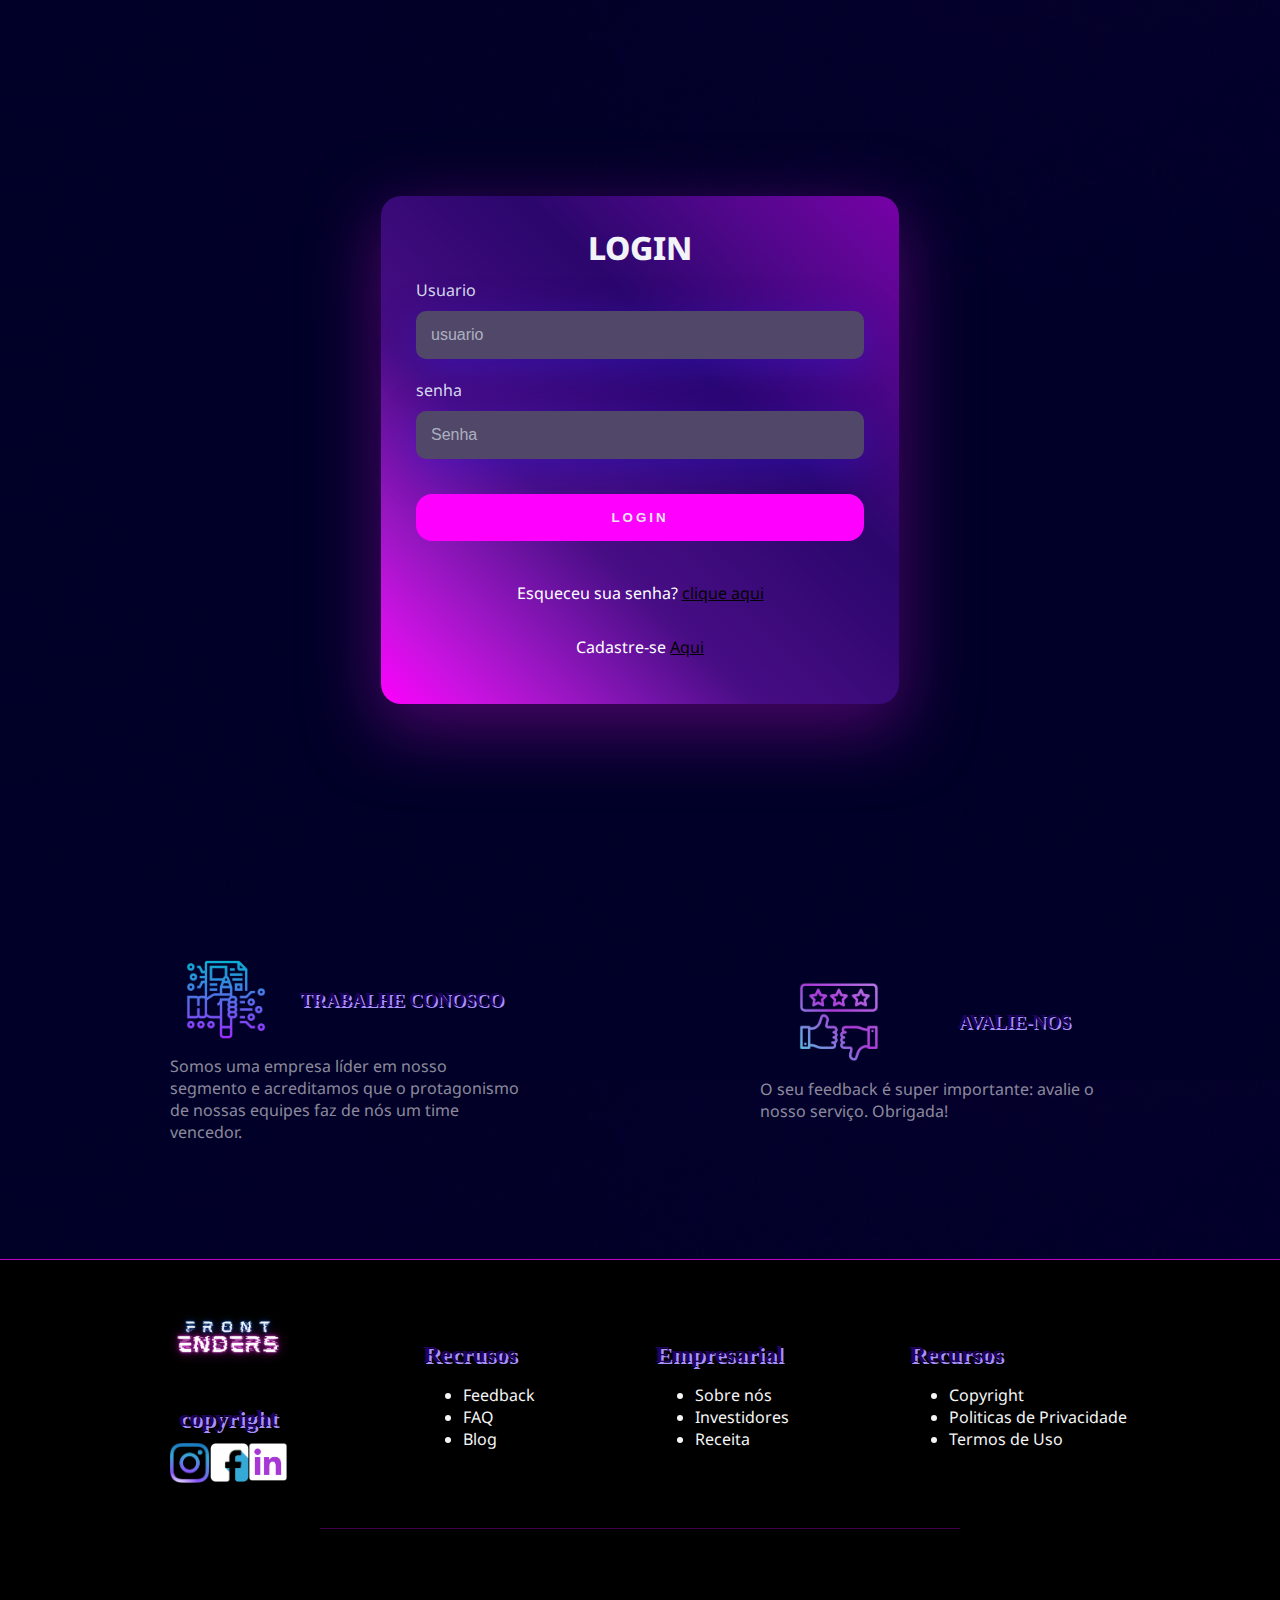
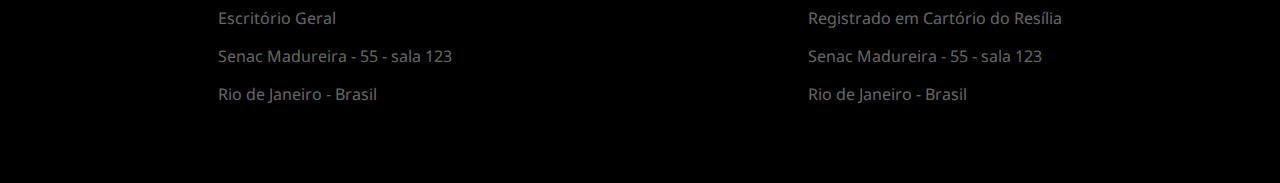
<file: login.html>
<!DOCTYPE html>
<html lang="pt-br">
<head>
    <meta charset="UTF-8">
    <meta http-equiv="X-UA-Compatible" content="IE=edge">
    <meta name="viewport" content="width=device-width, initial-scale=1.0">
    <title>login</title>
    <link rel="stylesheet" href="./css/login.css">
</head>
<body>
    <form id:"form"></form>
 <div class="main-login">
     <div class="left-login">
        <h1> Faça login <br>E entre para o nosso time </h1>
        <img src="./img/blue.svg" class="left-login-image">
     </div>
    <div class="rigth-login">
        <div class="card-login">
            <h1>LOGIN</h1>
            <div class="textfield">
                <label for="Usuario">Usuario</label>
                <input label type="text" name="usuario" id="email-fcc" placeholder="usuario" required> 
                <span class="span-requered"></span>
            </div>
            <div class="textfield error">
                <label for="senha">senha</label>
                <input
                type="password" nome="Senha" id="senha-fcc" placeholder="Senha" required>
                <span class="span-requered"></span>
            </div>
            <button class="btn-login" id="btn-fcc">login</button>
            <p class="palavras">Esqueceu sua senha? <a id="text1" href="recuperar.html">clique aqui</a></p>
            <p class="palavras2">Cadastre-se <a id="text1" href="">Aqui</a></p>
             </form>
        </div>
    </div>
 </div>
 <footer>
    <div class="superior">
        <div class="sup1">
            <div class="trabalhe">
                <div class="imgTraba">
                    <div class="trabal">
                        <img src="./img/Trabalhe conosco.png">
                        <h3 class="TrabaAval">TRABALHE CONOSCO</h3>
                    </div>
                    <div class="p">
                        <p>Somos uma empresa líder em nosso segmento e acreditamos que o protagonismo de nossas equipes faz de nós um time vencedor.</p>
                    </div>
                </div>

            </div>
        </div>
        <!-- <div class="hr3"></div> -->
        <div class="sup1">
            <div class="avaliacao">
                <div class="imgAval">
                    <div class="aval">
                        <img src="./img/Avaliacao.png">
                        <h3 class="TrabaAval">AVALIE-NOS</h3>
                    </div>
                    <div class="p">
                        <p>O seu feedback é super importante: avalie o nosso serviço. Obrigada!</p>
                    </div>
                </div>
            </div>
        </div>
    </div>
    <div class="hr"></div>
    <div class="inferior">
        <div class="abaixo">
            <div class="rodape">
                <div class="log"></div>
                <div class="cop">
                    <img src="./img/logo.png">
                    <h2 id="til">copyright</h2>
                    <div class="icons">
                        <a href="#inst"><img class="img1" src="./img/Instagram.png"></a>
                        <a href="#face"><img class="img2" src="./img/Facebook.png"></a>
                        <a href="#linkedin"><img class="img3" src="./img/Linkedin.png"></a>
                    </div>
                </div>
            </div>
            <!-- <div class="rodape">
                
            </div> -->
            <div class="rodape">
                <div class="recursos">
                    <h2 id="til"><strong>Recrusos</strong></h2>
                    <ul>
                        <li>Feedback</li>
                        <li>FAQ</li>
                        <li>Blog</li>
                    </ul>
                </div>
            </div>
            <div class="rodape">
                <div class="empresarial">
                    <h2 id="til">Empresarial</h2>
                    <ul>
                        <li>Sobre nós</li>
                        <li>Investidores</li>
                        <li>Receita</li>
                    </ul>
                </div>
            </div>
            <div class="rodape">
                <div class="recursos">
                    <h2 id="til">Recursos</h2>
                    <ul>
                        <li>Copyright</li>
                        <li>Politicas de Privacidade</li>
                        <li>Termos de Uso</li>
                    </ul>
                </div>
            </div>
            
        </div>
        <div class="hr2"></div>
        <br>
        <div class="boton">
            <div class="boton1">
                <div class="contato">
                    <p>Escritório Geral</p>
                    <p>Senac Madureira - 55 - sala 123</p>
                    <p>Rio de Janeiro - Brasil</p>
                </div>
            </div>
            <div class="boton1">
                <div class="local">
                    <p>Registrado em Cartório do Resília</p>
                    <p>Senac Madureira - 55 - sala 123</p>
                    <p>Rio de Janeiro - Brasil</p>
                </div>
            </div>
        </div>
        <br>
    </div>
    
    
</footer>

 <script src="./script_index/login.js"></script>
</body>
</html>
</file>
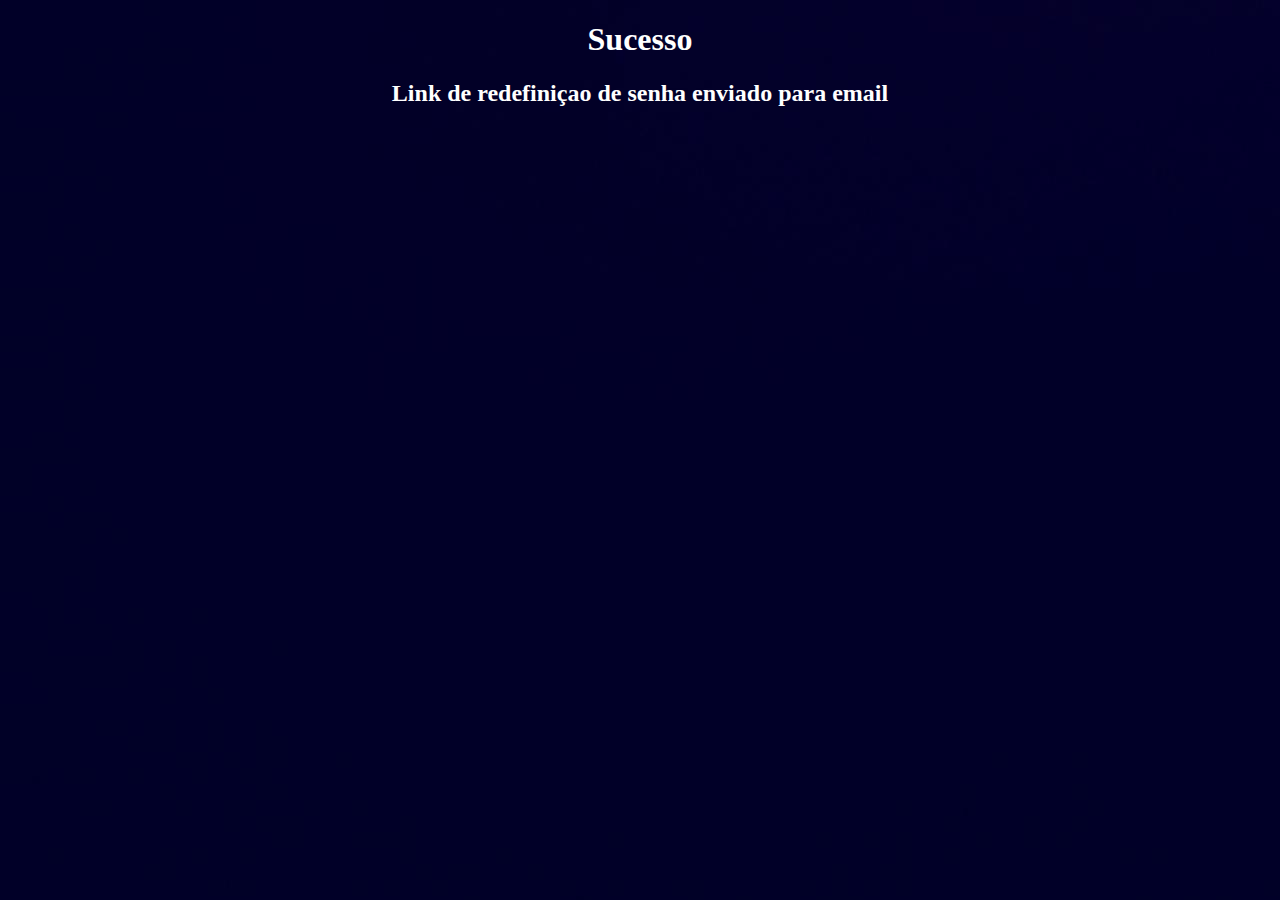
<file: obrigado.html>
<!DOCTYPE html>
<html lang="en">
<head>
    <meta charset="UTF-8">
    <meta http-equiv="X-UA-Compatible" content="IE=edge">
    <meta name="viewport" content="width=device-width, initial-scale=1.0">
    <title>Document</title>
    <link rel="stylesheet" href="./css/obrigado.css">
</head>
<body>
    <h1 id="recuperado">Sucesso</h1>
    <h2 id="recuperado">Link de redefiniçao de senha enviado para email</h2>
    
    
    <div id="timer"></div>
<script src="./script_index/obrigado.js"></script>
</body>
</html>
</file>
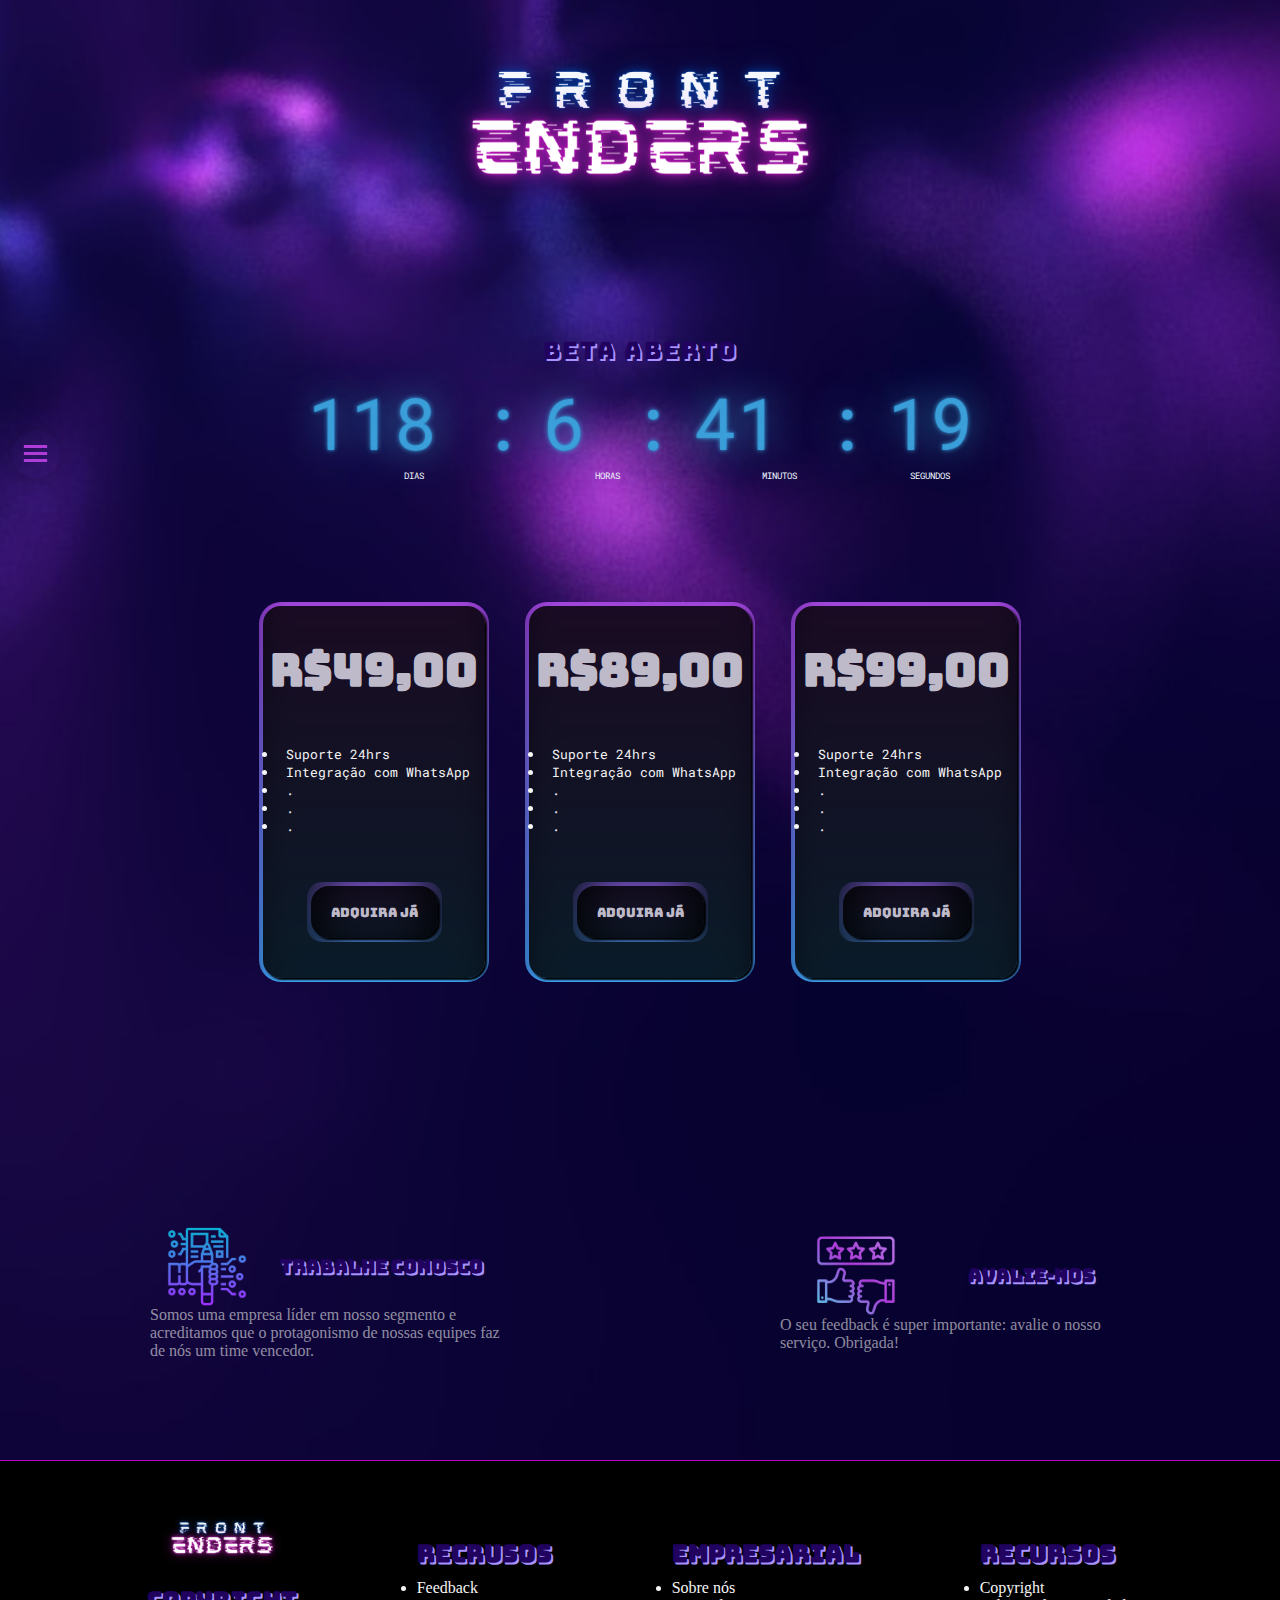
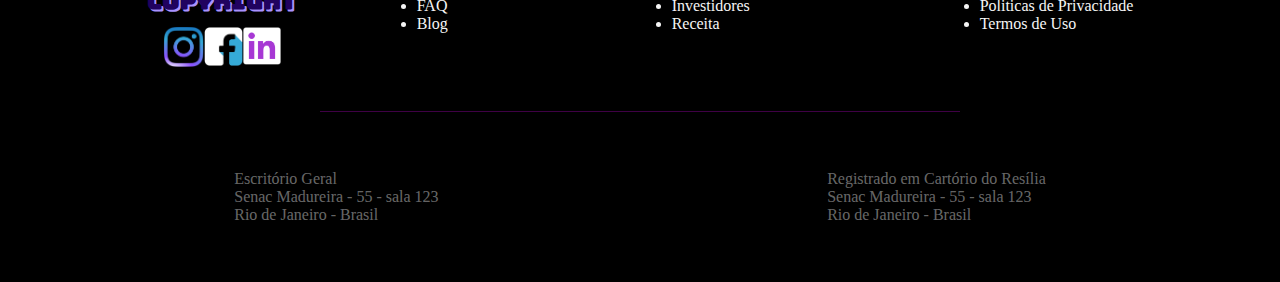
<file: planos.html>
<!DOCTYPE html>
<html lang="en">
<head>
    <meta charset="UTF-8">
    <meta http-equiv="X-UA-Compatible" content="IE=edge">
    <meta name="viewport" content="width=device-width, initial-scale=1.0">
    <title>Document</title>
    <link href='https://unpkg.com/boxicons@2.1.4/css/boxicons.min.css' rel='stylesheet'>
    <link rel="stylesheet" href="./css/planos.css">
    <style>
        body{
            background-image: url(./img/Fundoindex2.png);
        }   
    </style>
</head>
<body>
    <header>
        <div class="logo">
            <img src="./img/logo.png">
        </div>
    </header>
    <div class="container-contador">
        <h1 id="headline">BETA ABERTO</h1>
        <div id="countdown">
          <ul>
            <li><span id="dias" style ="--i:1;--clr:#3c9fd9;"></span>Dias</li>
            <li><span id="horas" style ="--i:1;--clr:#3c9fd9;"></span>Horas</li>
            <li><span id="minutos"  style ="--i:1;--clr:#3c9fd9;"></span>Minutos</li>
            <li><span id="segundos"  style ="--i:1;--clr:#3c9fd9;"></span>Segundos</li>
          </ul>
        </div>
      </div>
    <nav>
        <div class="nav-content">
         <div class="toggle-btn">
            <i class='bx bx-menu'></i>
        </div>
        <span style ="--i:1;--clr:#ad3cd9;">
            <a href="index.html"><i class='bx bx-home' ></i></a>
        </span>
        <span  style ="--i:2;--clr:#38b6ff;">
            <a href="login.html"><i class='bx bxs-user-detail' ></i></a>
        </span>
        <span style ="--i:3;--clr:#ad3cd9;">
            <a href="login.html"><i class='bx bx-mail-send' ></i></a>
        </span>
        <span style ="--i:4;--clr:#38b6ff;">
            <a href="planos.html"><i class='bx bxs-cart' ></i></a>
        </span>
        <span style ="--i:5;--clr:#ad3cd9;">
            <a href="login.html"><i class='bx bx-cog' ></i></a>
        </span>
    </nav>
    <main>
        <div class="container">
            <div class="card">
                <div class="box">
                    <div class="preco"> <h2>R$49,00</h2></div>
                    <div class="list">
                        <ul>
                            <li><i class= "fa fa-check-círcle"></i>&emsp;Suporte 24hrs</li>
                            <li><i class= "fa fa-check-círcle"></i>&emsp;Integração com WhatsApp</li>
                            <li><i class= "fa fa-check-círcle"></i>&emsp;.</li>
                            <li><i class= "fa fa-check-círcle"></i>&emsp;.</li>
                            <li><i class= "fa fa-check-círcle"></i>&emsp;.</li>
                        </ul>
                    </div>
                    <div class="adquirir">
                        <a href="">ADQUIRA JÁ</a>
                    </div>
                </div>
            </div>
            <div class="card">
                <div class="box">
                    <div class="preco"><h2>R$89,00</h2></div>
                    <div class="list">
                        <ul>
                            <li><i class= "fa fa-check-círcle"></i>&emsp;Suporte 24hrs</li>
                            <li><i class= "fa fa-check-círcle"></i>&emsp;Integração com WhatsApp</li>
                            <li><i class= "fa fa-check-círcle"></i>&emsp;.</li>
                            <li><i class= "fa fa-check-círcle"></i>&emsp;.</li>
                            <li><i class= "fa fa-check-círcle"></i>&emsp;.</li>
                        </ul>
                    </div>
                    <div class="adquirir">
                        <a href="">ADQUIRA JÁ</a>
                    </div>
                        
                </div>
            </div>
            <div class="card">
                <div class="box">
                    <div class="preco"><h2>R$99,00</h2></div>
                    <div class="list">
                        <ul>
                            <li><i class= "fa fa-check-círcle"></i>&emsp;Suporte 24hrs</li>
                            <li><i class= "fa fa-check-círcle"></i>&emsp;Integração com WhatsApp</li>
                            <li><i class= "fa fa-check-círcle"></i>&emsp;.</li>
                            <li><i class= "fa fa-check-círcle"></i>&emsp;.</li>
                            <li><i class= "fa fa-check-círcle"></i>&emsp;.</li>
                        </ul>
                    </div>
                    <div class="adquirir">
                        <a href="#">ADQUIRA JÁ</a>
                    </div>
                        
                </div>
            </div>
            
        </div>
    </main>
    <footer>
        <div class="superior">
            <div class="sup1">
                <div class="trabalhe">
                    <div class="imgTraba">
                        <div class="trabal">
                            <img src="./img/Trabalhe conosco.png">
                            <h3 class="TrabaAval">TRABALHE CONOSCO</h3>
                        </div>
                        <div class="p">
                            <p>Somos uma empresa líder em nosso segmento e acreditamos que o protagonismo de nossas equipes faz de nós um time vencedor.</p>
                        </div>
                    </div>
    
                </div>
            </div>
            <!-- <div class="hr3"></div> -->
            <div class="sup1">
                <div class="avaliacao">
                    <div class="imgAval">
                        <div class="aval">
                            <img src="./img/Avaliacao.png">
                            <h3 class="TrabaAval">AVALIE-NOS</h3>
                        </div>
                        <div class="p">
                            <p>O seu feedback é super importante: avalie o nosso serviço. Obrigada!</p>
                        </div>
                    </div>
                </div>
            </div>
        </div>
        <div class="hr"></div>
        <div class="inferior">
            <div class="abaixo">
                <div class="rodape">
                    <div class="log"></div>
                    <div class="cop">
                        <img src="./img/logo.png">
                        <h2 id="til">copyright</h2>
                        <div class="icons">
                            <a href="#inst"><img class="img1" src="./img/Instagram.png"></a>
                            <a href="#face"><img class="img2" src="./img/Facebook.png"></a>
                            <a href="#linkedin"><img class="img3" src="./img/Linkedin.png"></a>
                        </div>
                    </div>
                </div>
                <!-- <div class="rodape">
                    
                </div> -->
                <div class="rodape">
                    <div class="recursos">
                        <h2 id="til"><strong>Recrusos</strong></h2>
                        <ul>
                            <li>Feedback</li>
                            <li>FAQ</li>
                            <li>Blog</li>
                        </ul>
                    </div>
                </div>
                <div class="rodape">
                    <div class="empresarial">
                        <h2 id="til">Empresarial</h2>
                        <ul>
                            <li>Sobre nós</li>
                            <li>Investidores</li>
                            <li>Receita</li>
                        </ul>
                    </div>
                </div>
                <div class="rodape">
                    <div class="recursos">
                        <h2 id="til">Recursos</h2>
                        <ul>
                            <li>Copyright</li>
                            <li>Politicas de Privacidade</li>
                            <li>Termos de Uso</li>
                        </ul>
                    </div>
                </div>
                
            </div>
            <div class="hr2"></div>
            <br>
            <div class="boton">
                <div class="boton1">
                    <div class="contato">
                        <p>Escritório Geral</p>
                        <p>Senac Madureira - 55 - sala 123</p>
                        <p>Rio de Janeiro - Brasil</p>
                    </div>
                </div>
                <div class="boton1">
                    <div class="local">
                        <p>Registrado em Cartório do Resília</p>
                        <p>Senac Madureira - 55 - sala 123</p>
                        <p>Rio de Janeiro - Brasil</p>
                    </div>
                </div>
            </div>
            <br>
        </div>
        
        
    </footer>
    <script src="./script_index/planos.js"></script>
</body>
</html>
</file>
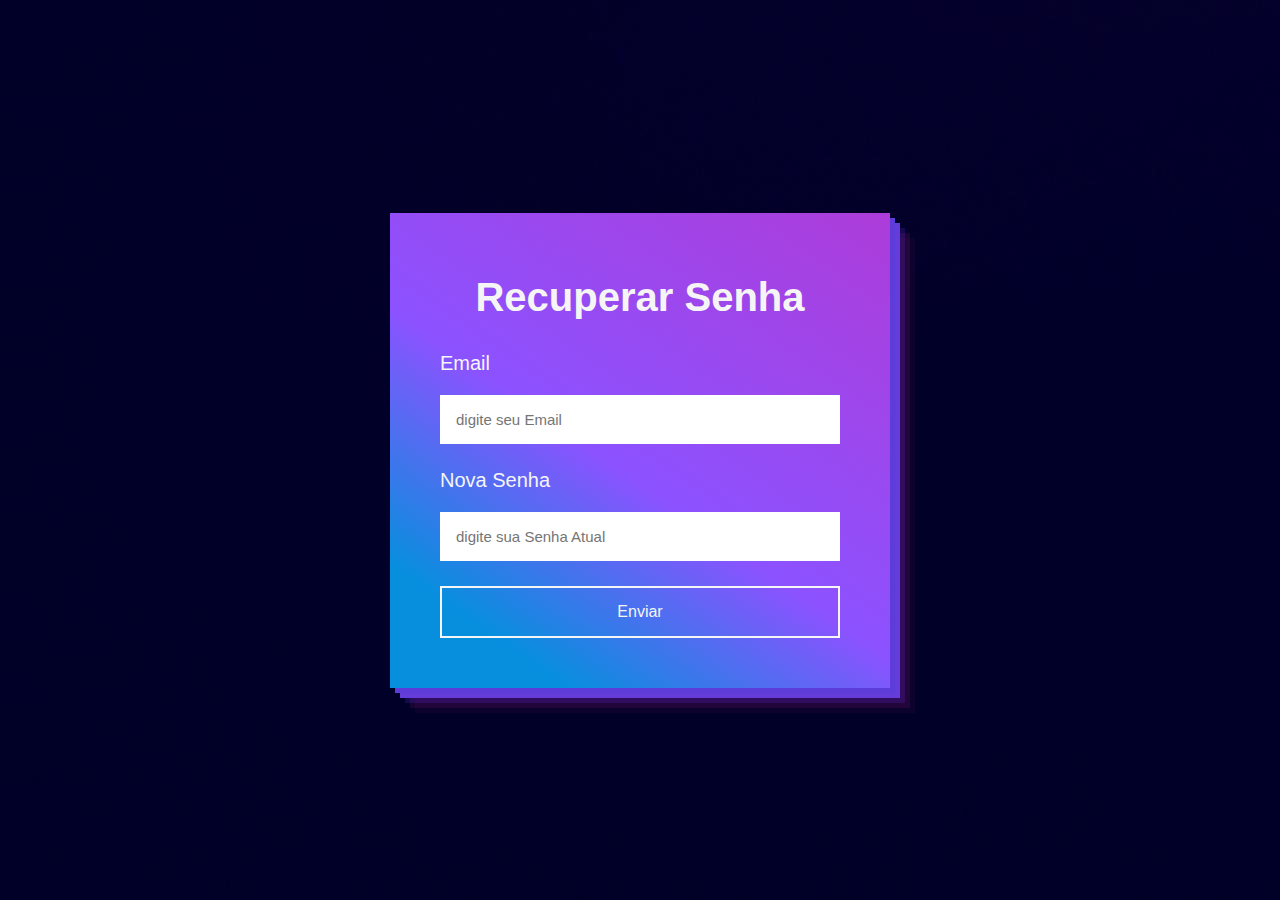
<file: recuperar.html>
<!DOCTYPE html>
<html lang="pt-br">
<head>
    <meta charset="UTF-8">
    <meta http-equiv="X-UA-Compatible" content="IE=edge">
    <meta name="viewport" content="width=device-width, initial-scale=1.0">
    <title>formulario</title>
    <link rel="stylesheet" href="./css/recuperar.css">
    
</head>
<body>
    <section>
        <h2>Recuperar Senha</h2>
        <form action="form">
            <label>Email</label>
            <input type="email" id="email-fc" nome="email" placeholder="digite seu Email" autocomplete="off" required>
            <label>Nova Senha</label>
            <input type="password" id="senha-fc" nome="nome" placeholder="digite sua Senha Atual" autocomplete="off" required>
          <button type="submit" id="btn-fc">Enviar</button>

        </form>
    </section>
    <script src="./script_index/recuperar.js"></script>
</body>
</html>
</file>
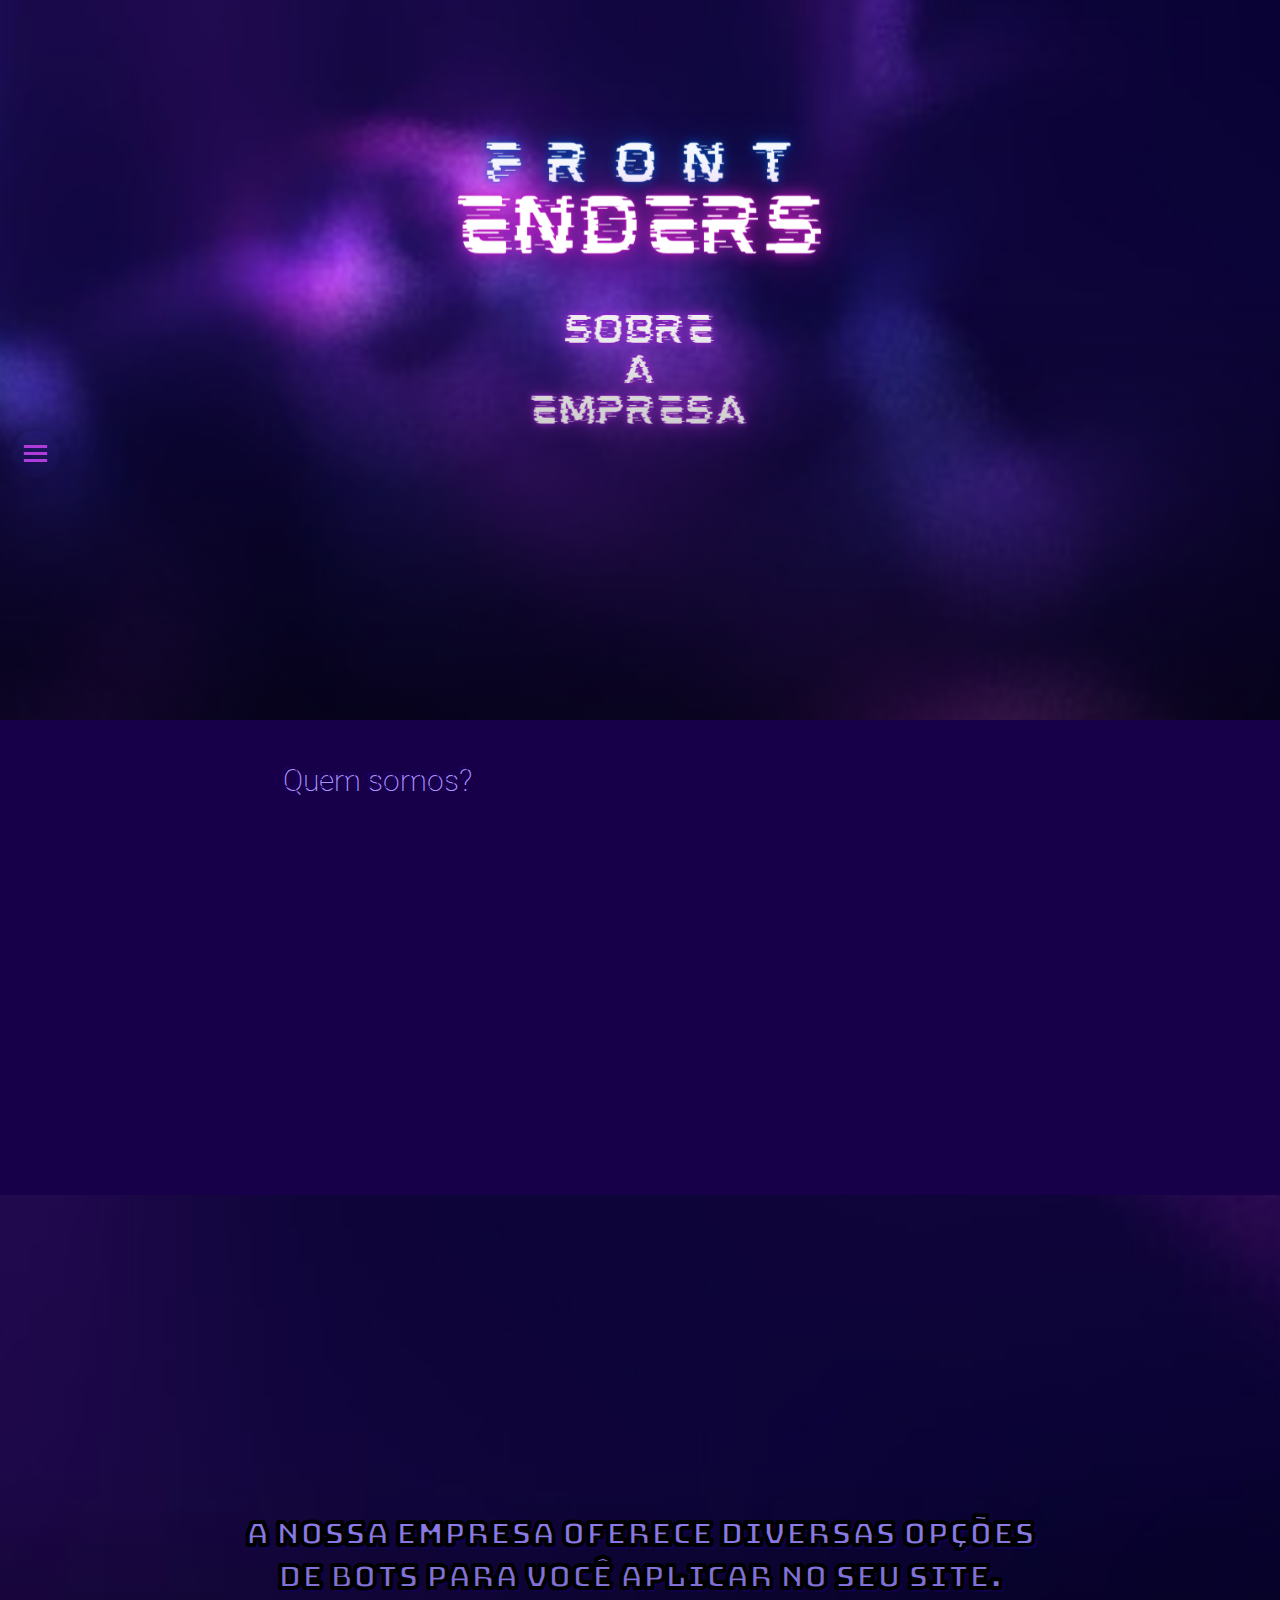
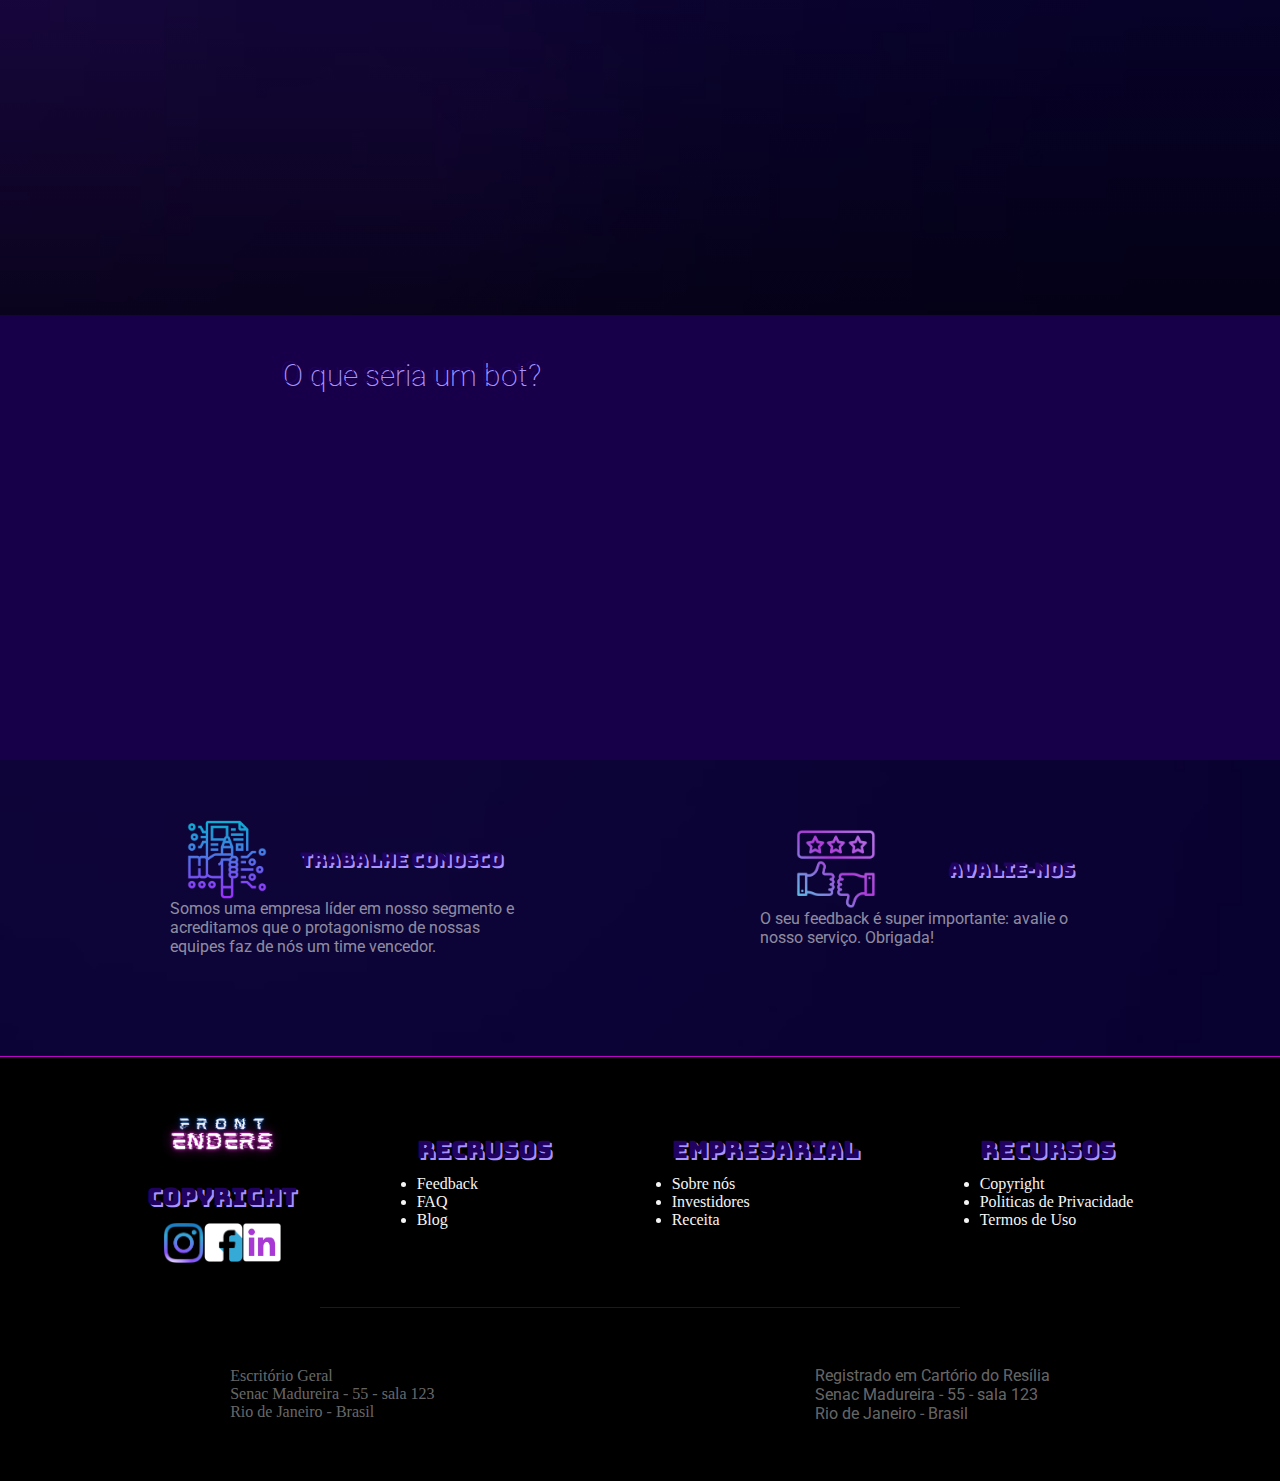
<file: sobre.html>
<!DOCTYPE html>
<html lang="en">
<head>
    <meta charset="UTF-8">
    <meta http-equiv="X-UA-Compatible" content="IE=edge">
    <meta name="viewport" content="width=device-width, initial-scale=1.0">
    <title>Sobre Nos</title>
    <link href='https://unpkg.com/boxicons@2.1.4/css/boxicons.min.css' rel='stylesheet'>
    <link rel="stylesheet" href="./css/sobre.css">
    <link rel="shortcut icon" href="./img/favicon.ico" type="image/x-icon">
    <style>
        body{
            background-image: url(./img/Fundoindex2.png);
        }   
    </style>
</head>
<body>
    <nav>
        <div class="nav-content">
         <div class="toggle-btn">
            <i class='bx bx-menu'></i>
        </div>
        <span style ="--i:1;--clr:#ad3cd9;">
            <a href="index.html"><i class='bx bx-home' ></i></a>
        </span>
        <span  style ="--i:2;--clr:#38b6ff;">
            <a href="login.html"><i class='bx bxs-user-detail' ></i></a>
        </span>
        <span style ="--i:3;--clr:#ad3cd9;">
            <a href="login.html"><i class='bx bx-mail-send' ></i></a>
        </span>
        <span style ="--i:4;--clr:#38b6ff;">
            <a href="planos.html"><i class='bx bxs-cart' ></i></a>
        </span>
        <span style ="--i:5;--clr:#ad3cd9;">
            <a href="login.html"><i class='bx bx-cog' ></i></a>
        </span>
    </nav>

    <main>
        <div class="wrapper">

            <main>
                <section class="module parallax parallax-1" id="fundoparalax1" >
                    <h1></h1>
                </section>

                <section class="module content">
                    <div class="container-jen">
                        <h2>Quem somos?</h2>
                        <p data-anime="esquerda">Somos uma Start-up portuguesa que chegou ao mercado em outubro de 2020 e conta com um time de gerentes e consultores multidisciplinares, com mais de 30 anos de experiência em projetos de Engenharia, Automação & TI, Machine Learning e Desenvolvimento de Software. Com sedes no Rio de Janeiro e em Portugal, além de atuação em todos os continentes do planeta.</p> 
                        <p data-anime="esquerda">A FrontEnders é autoridade em serviços soluções automatizadas altamente qualificadas, equilibrando tecnologia avançada independente e inteligência humana especializada para entregar excelentes indicadores e gerar confiança no mercado.</p> 
                        <p data-anime="esquerda">Temos a missão de facilitar a vida dos programadores e empresas de tecnologia por meio de automatização utilizando, especificamente, bots. </p>
                    </div>
                </section>
      
              <section class="module parallax parallax-2">
                <h1>A nossa empresa oferece diversas opções <br> de bots para você aplicar no seu site.</h1>
              </section>
      
              <section class="module content">
                <div class="container-jen">
                  <h2>O que seria um bot?</h2>
                    <p data-anime="esquerda">Bots (abreviação de robots, em inglês) são ferramentas virtuais utilizadas para dar mais eficiência a atividades predeterminadas. Por trás deles, estão tecnologias como Inteligência Artificial e Machine Learning, as quais permitem que eles executem tarefas de forma automatizada e autônoma.</p>
                    <p data-anime="esquerda">Devido à sua capacidade, os bots costumam ser empregados para simular ações humanas, como no caso dos chatbots de atendimento, ou para agilizar tarefas que se tornariam inviáveis se feitas por humanos, como a indexação de sites pelos algoritmos dos mecanismos de busca, trazendo mais eficiência a determinadas operações dentro de sua empresa, ajudando a alcançar os objetivos mais rapidamente.</p>
                </div>
              </section>
      
            </main>
      
          </div>
      
    </main>


    <footer>
        <div class="superior">
            <div class="sup1">
                <div class="trabalhe">
                    <div class="imgTraba">
                        <div class="trabal">
                            <img src="./img/Trabalhe conosco.png" alt="trabal">
                            <h3 class="TrabaAval">TRABALHE CONOSCO</h3>
                        </div>
                        <div class="p">
                            <p>Somos uma empresa líder em nosso segmento e acreditamos que o protagonismo de nossas equipes faz de nós um time vencedor.</p>
                        </div>
                    </div>
                </div>
            </div>
            <!-- <div class="hr3"></div> -->
            <div class="sup1">
                <div class="avaliacao">
                    <div class="imgAval">
                        <div class="aval">
                            <img src="./img/Avaliacao.png" alt="aval">
                            <h3 class="TrabaAval">AVALIE-NOS</h3>
                        </div>
                        <div class="p">
                            <p>O seu feedback é super importante: avalie o nosso serviço. Obrigada!</p>
                        </div>
                    </div>
                </div>
            </div>
        </div>
        <div class="hr"></div>
        <div class="inferior">
            <div class="abaixo">
                <div class="rodape">
                    <div class="log"></div>
                    <div class="cop">
                        <img src="./img/logo.png" alt="cop">
                        <h2 id="til">copyright</h2>
                        <div class="icons">
                            <a href="#inst"><img class="img1" src="./img/Instagram.png" alt="inst"></a>
                            <a href="#face"><img class="img2" src="./img/Facebook.png" alt="face"></a>
                            <a href="#linkedin"><img class="img3" src="./img/Linkedin.png" alt="linkedin"></a>
                        </div>
                    </div>
                </div>
                <!-- <div class="rodape">
                    
                </div> -->
                <div class="rodape">
                    <div class="recursos">
                        <h2 id="til"><strong>Recrusos</strong></h2>
                        <ul>
                            <li>Feedback</li>
                            <li>FAQ</li>
                            <li>Blog</li>
                        </ul>
                    </div>
                </div>
                <div class="rodape">
                    <div class="empresarial">
                        <h2 id="til">Empresarial</h2>
                        <ul>
                            <li>Sobre nós</li>
                            <li>Investidores</li>
                            <li>Receita</li>
                        </ul>
                    </div>
                </div>
                <div class="rodape">
                    <div class="recursos">
                        <h2 id="til">Recursos</h2>
                        <ul>
                            <li>Copyright</li>
                            <li>Politicas de Privacidade</li>
                            <li>Termos de Uso</li>
                        </ul>
                    </div>
                </div>
            </div>
            <div class="hr2"></div>
            <br>
            <div class="boton">
                <div class="boton1">
                    <div class="contato">
                        <p>Escritório Geral</p>
                        <p>Senac Madureira - 55 - sala 123</p>
                        <p>Rio de Janeiro - Brasil</p>
                    </div>
                </div>
                <div class="boton1">
                    <div class="local">
                        <p>Registrado em Cartório do Resília</p>
                        <p>Senac Madureira - 55 - sala 123</p>
                        <p>Rio de Janeiro - Brasil</p>
                    </div>
                </div>
            </div>
            <br>
        </div>
    </footer>
    <script src="./script_index/script_sobre.js"></script>
</body>
</html>
</file>
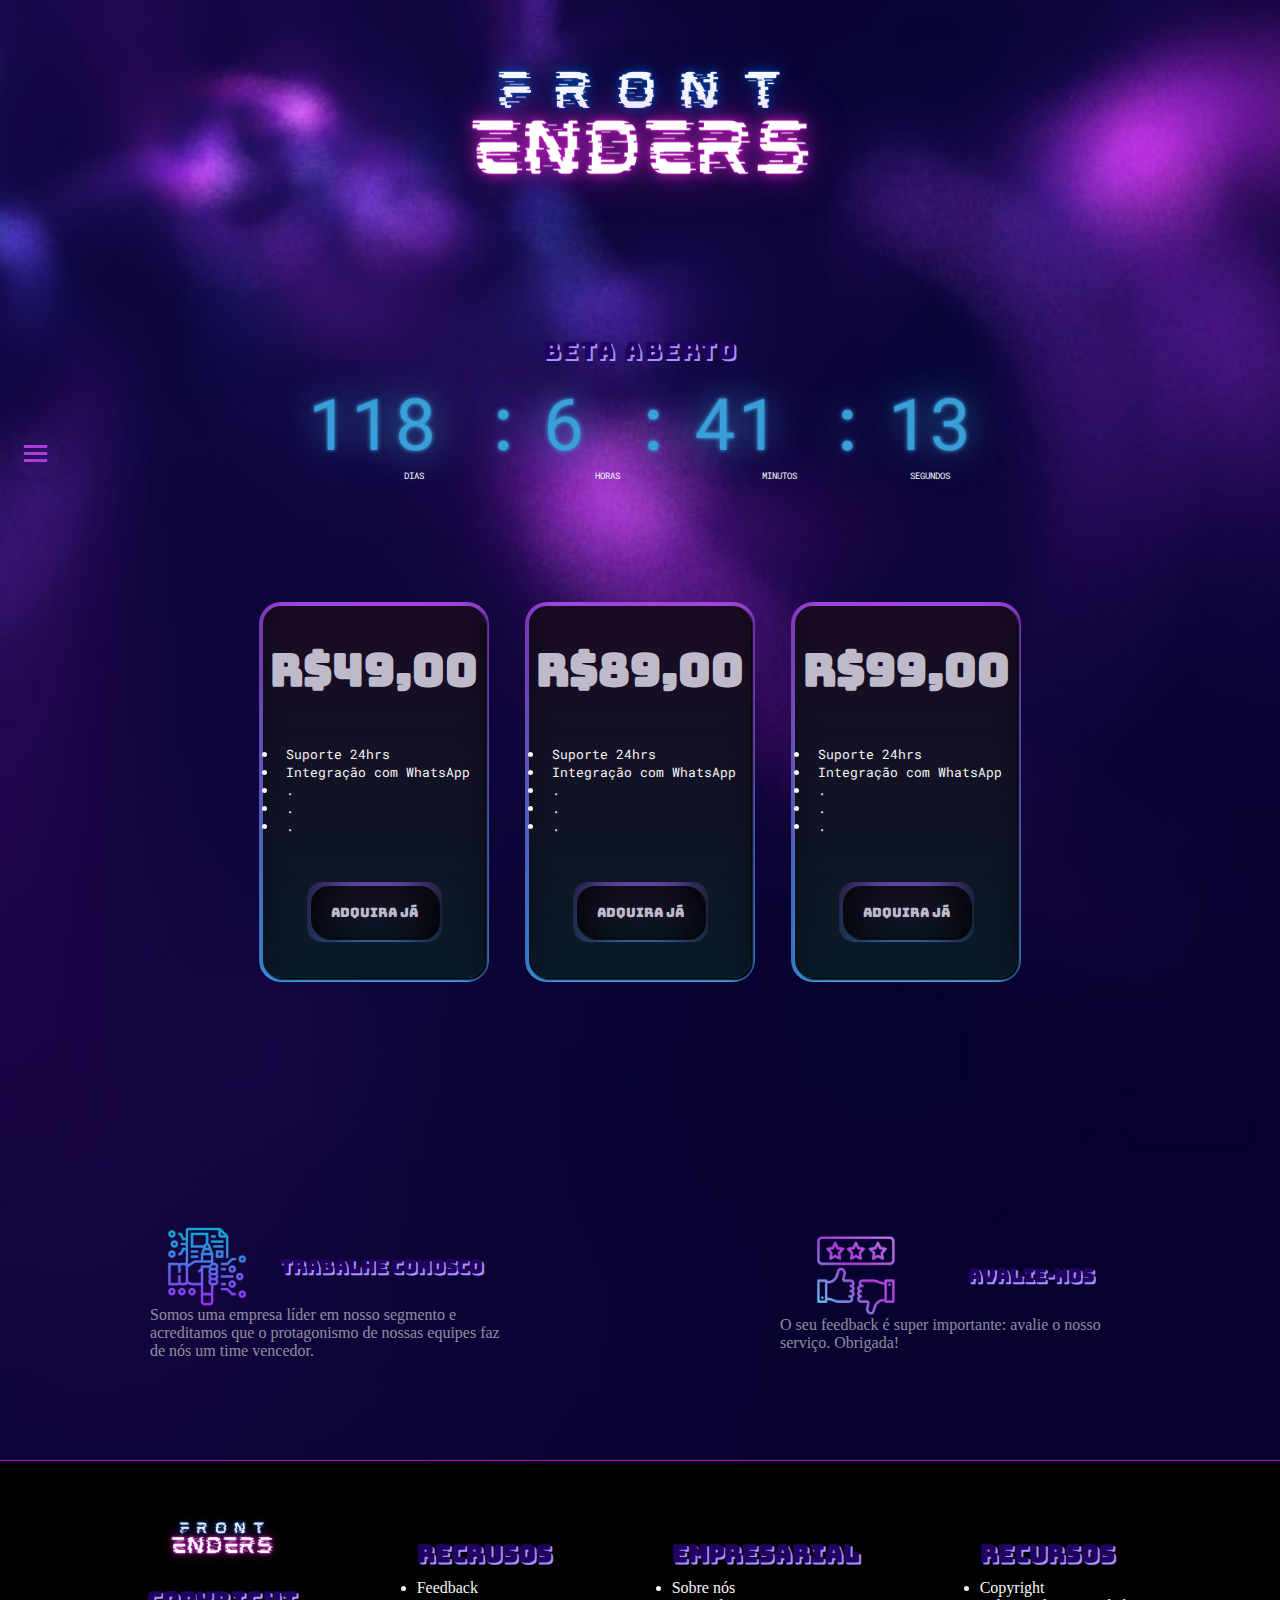
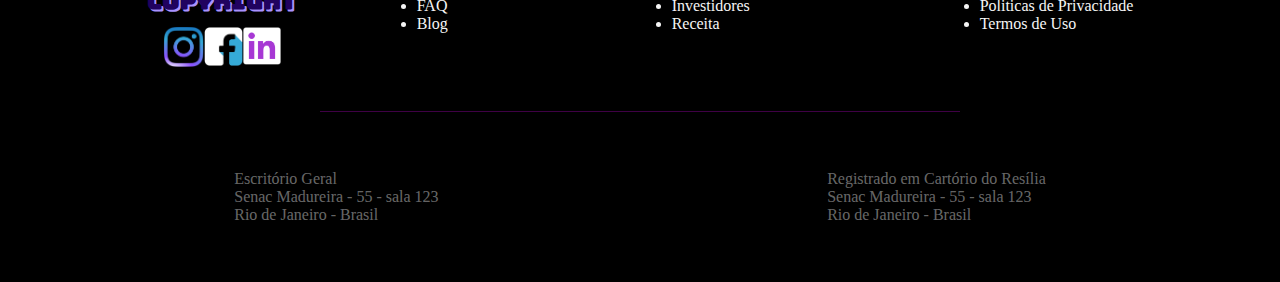
<file: .vscode/planos.html>
<!DOCTYPE html>
<html lang="en">
<head>
    <meta charset="UTF-8">
    <meta http-equiv="X-UA-Compatible" content="IE=edge">
    <meta name="viewport" content="width=device-width, initial-scale=1.0">
    <title>Document</title>
    <link href='https://unpkg.com/boxicons@2.1.4/css/boxicons.min.css' rel='stylesheet'>
    <link rel="stylesheet" href="./css/planos.css">
    <style>
        body{
            background-image: url(./img/Fundoindex2.png);
        }   
    </style>
</head>
<body>
    <header>
        <div class="logo">
            <img src="./img/logo.png">
        </div>
    </header>
    <div class="container-contador">
        <h1 id="headline">BETA ABERTO</h1>
        <div id="countdown">
          <ul>
            <li><span id="dias" style ="--i:1;--clr:#3c9fd9;"></span>Dias</li>
            <li><span id="horas" style ="--i:1;--clr:#3c9fd9;"></span>Horas</li>
            <li><span id="minutos"  style ="--i:1;--clr:#3c9fd9;"></span>Minutos</li>
            <li><span id="segundos"  style ="--i:1;--clr:#3c9fd9;"></span>Segundos</li>
          </ul>
        </div>
      </div>
    <nav>
        <div class="nav-content">
         <div class="toggle-btn">
            <i class='bx bx-menu'></i>
        </div>
        <span style ="--i:1;--clr:#ad3cd9;">
            <a href="index.html"><i class='bx bx-home' ></i></a>
        </span>
        <span  style ="--i:2;--clr:#38b6ff;">
            <a href="#"><i class='bx bxs-user-detail' ></i></a>
        </span>
        <span style ="--i:3;--clr:#ad3cd9;">
            <a href="#"><i class='bx bx-mail-send' ></i></a>
        </span>
        <span style ="--i:4;--clr:#38b6ff;">
            <a href="planos.html"><i class='bx bxs-cart' ></i></a>
        </span>
        <span style ="--i:5;--clr:#ad3cd9;">
            <a href="#"><i class='bx bx-cog' ></i></a>
        </span>
    </nav>
    <main>
        <div class="container">
            <div class="card">
                <div class="box">
                    <div class="preco"> <h2>R$49,00</h2></div>
                    <div class="list">
                        <ul>
                            <li><i class= "fa fa-check-círcle"></i>&emsp;Suporte 24hrs</li>
                            <li><i class= "fa fa-check-círcle"></i>&emsp;Integração com WhatsApp</li>
                            <li><i class= "fa fa-check-círcle"></i>&emsp;.</li>
                            <li><i class= "fa fa-check-círcle"></i>&emsp;.</li>
                            <li><i class= "fa fa-check-círcle"></i>&emsp;.</li>
                        </ul>
                    </div>
                    <div class="adquirir">
                        <a href="">ADQUIRA JÁ</a>
                    </div>
                </div>
            </div>
            <div class="card">
                <div class="box">
                    <div class="preco"><h2>R$89,00</h2></div>
                    <div class="list">
                        <ul>
                            <li><i class= "fa fa-check-círcle"></i>&emsp;Suporte 24hrs</li>
                            <li><i class= "fa fa-check-círcle"></i>&emsp;Integração com WhatsApp</li>
                            <li><i class= "fa fa-check-círcle"></i>&emsp;.</li>
                            <li><i class= "fa fa-check-círcle"></i>&emsp;.</li>
                            <li><i class= "fa fa-check-círcle"></i>&emsp;.</li>
                        </ul>
                    </div>
                    <div class="adquirir">
                        <a href="">ADQUIRA JÁ</a>
                    </div>
                        
                </div>
            </div>
            <div class="card">
                <div class="box">
                    <div class="preco"><h2>R$99,00</h2></div>
                    <div class="list">
                        <ul>
                            <li><i class= "fa fa-check-círcle"></i>&emsp;Suporte 24hrs</li>
                            <li><i class= "fa fa-check-círcle"></i>&emsp;Integração com WhatsApp</li>
                            <li><i class= "fa fa-check-círcle"></i>&emsp;.</li>
                            <li><i class= "fa fa-check-círcle"></i>&emsp;.</li>
                            <li><i class= "fa fa-check-círcle"></i>&emsp;.</li>
                        </ul>
                    </div>
                    <div class="adquirir">
                        <a href="#">ADQUIRA JÁ</a>
                    </div>
                        
                </div>
            </div>
            
        </div>
    </main>
    <footer>
        <div class="superior">
            <div class="sup1">
                <div class="trabalhe">
                    <div class="imgTraba">
                        <div class="trabal">
                            <img src="./img/Trabalhe conosco.png">
                            <h3 class="TrabaAval">TRABALHE CONOSCO</h3>
                        </div>
                        <div class="p">
                            <p>Somos uma empresa líder em nosso segmento e acreditamos que o protagonismo de nossas equipes faz de nós um time vencedor.</p>
                        </div>
                    </div>
    
                </div>
            </div>
            <!-- <div class="hr3"></div> -->
            <div class="sup1">
                <div class="avaliacao">
                    <div class="imgAval">
                        <div class="aval">
                            <img src="./img/Avaliacao.png">
                            <h3 class="TrabaAval">AVALIE-NOS</h3>
                        </div>
                        <div class="p">
                            <p>O seu feedback é super importante: avalie o nosso serviço. Obrigada!</p>
                        </div>
                    </div>
                </div>
            </div>
        </div>
        <div class="hr"></div>
        <div class="inferior">
            <div class="abaixo">
                <div class="rodape">
                    <div class="log"></div>
                    <div class="cop">
                        <img src="./img/logo.png">
                        <h2 id="til">copyright</h2>
                        <div class="icons">
                            <a href="#inst"><img class="img1" src="./img/Instagram.png"></a>
                            <a href="#face"><img class="img2" src="./img/Facebook.png"></a>
                            <a href="#linkedin"><img class="img3" src="./img/Linkedin.png"></a>
                        </div>
                    </div>
                </div>
                <!-- <div class="rodape">
                    
                </div> -->
                <div class="rodape">
                    <div class="recursos">
                        <h2 id="til"><strong>Recrusos</strong></h2>
                        <ul>
                            <li>Feedback</li>
                            <li>FAQ</li>
                            <li>Blog</li>
                        </ul>
                    </div>
                </div>
                <div class="rodape">
                    <div class="empresarial">
                        <h2 id="til">Empresarial</h2>
                        <ul>
                            <li>Sobre nós</li>
                            <li>Investidores</li>
                            <li>Receita</li>
                        </ul>
                    </div>
                </div>
                <div class="rodape">
                    <div class="recursos">
                        <h2 id="til">Recursos</h2>
                        <ul>
                            <li>Copyright</li>
                            <li>Politicas de Privacidade</li>
                            <li>Termos de Uso</li>
                        </ul>
                    </div>
                </div>
                
            </div>
            <div class="hr2"></div>
            <br>
            <div class="boton">
                <div class="boton1">
                    <div class="contato">
                        <p>Escritório Geral</p>
                        <p>Senac Madureira - 55 - sala 123</p>
                        <p>Rio de Janeiro - Brasil</p>
                    </div>
                </div>
                <div class="boton1">
                    <div class="local">
                        <p>Registrado em Cartório do Resília</p>
                        <p>Senac Madureira - 55 - sala 123</p>
                        <p>Rio de Janeiro - Brasil</p>
                    </div>
                </div>
            </div>
            <br>
        </div>
        
        
    </footer>
    <script src="./script_index/planos.js"></script>
</body>
</html>
</file>
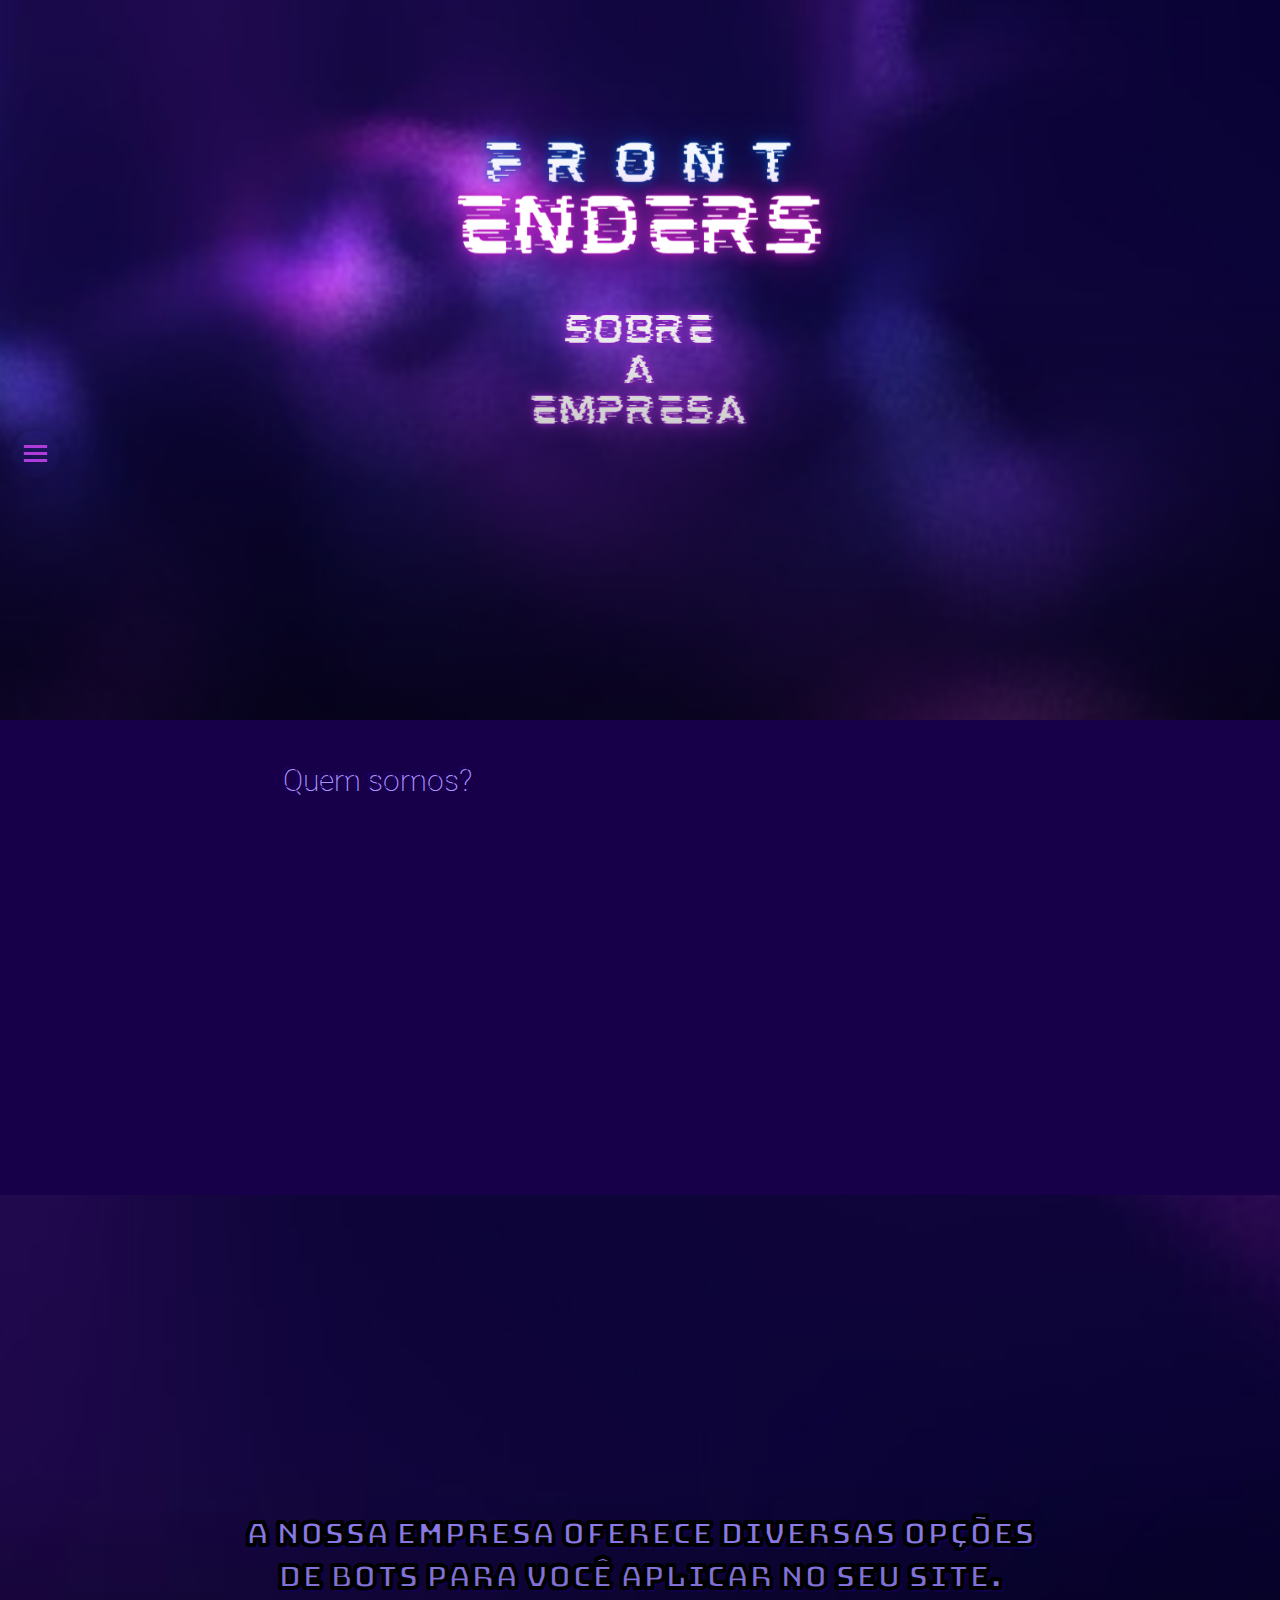
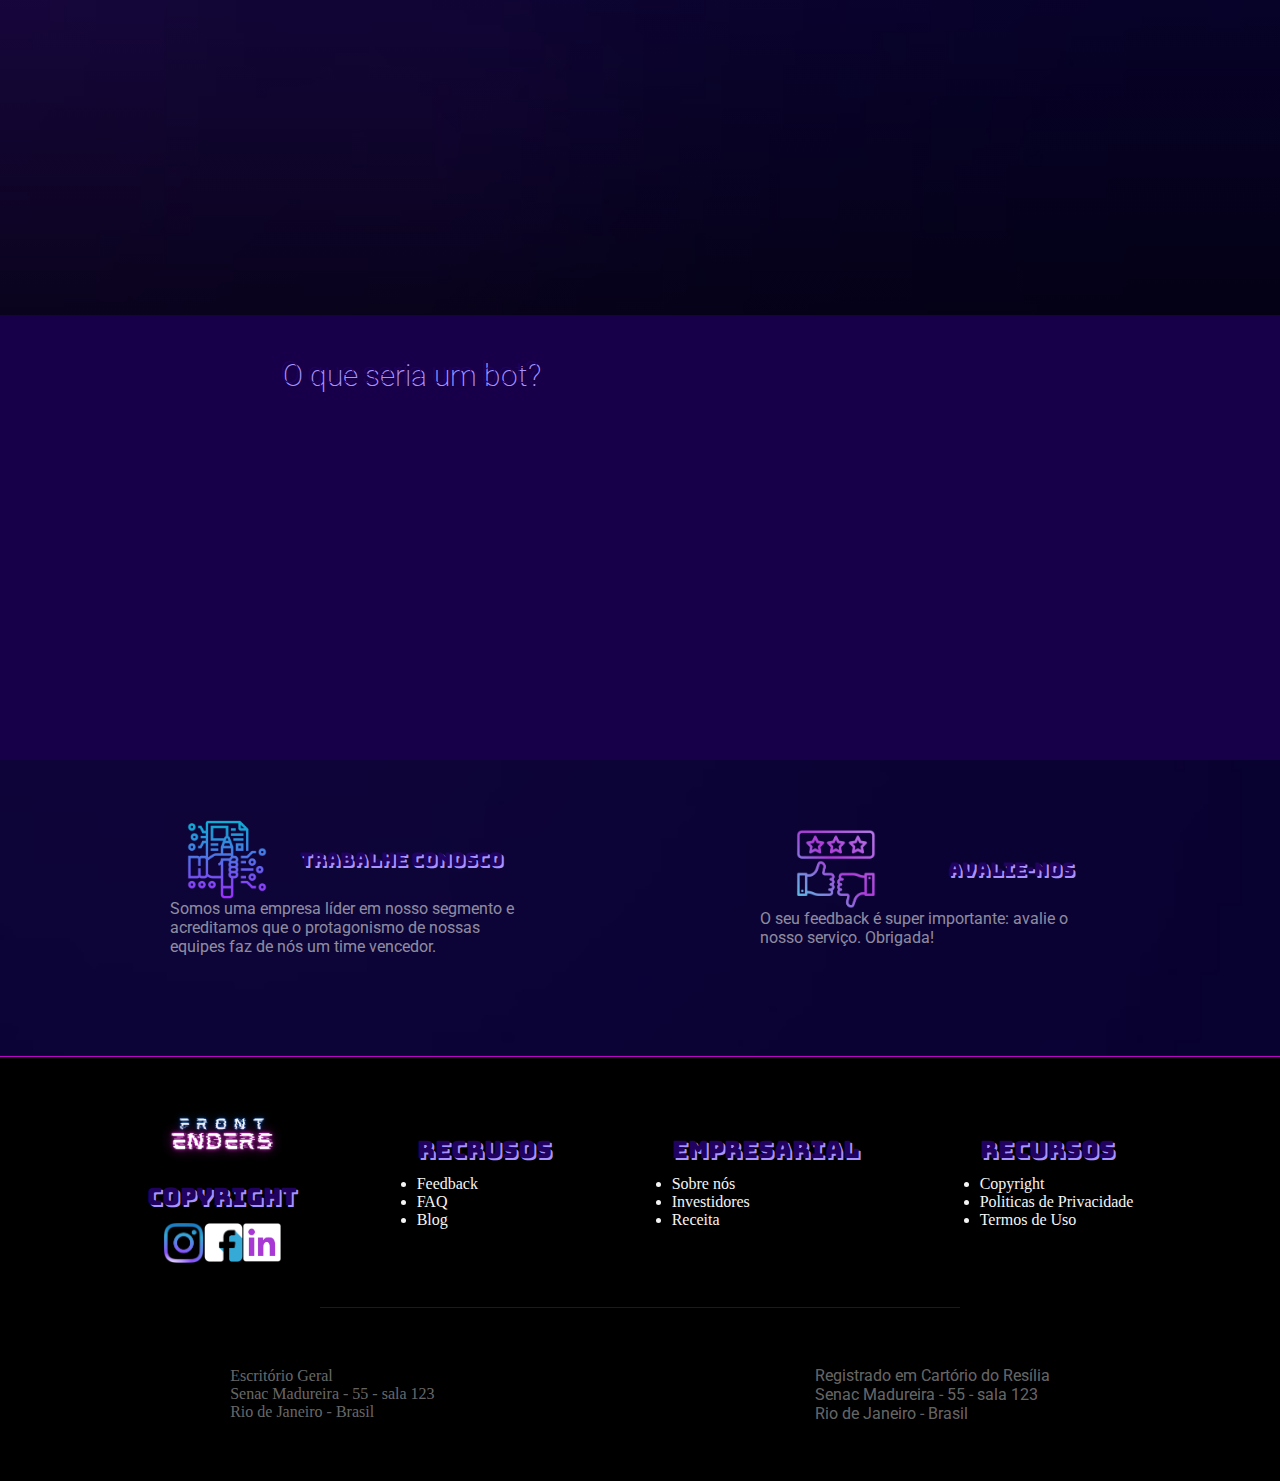
<file: .vscode/sobre.html>
<!DOCTYPE html>
<html lang="en">
<head>
    <meta charset="UTF-8">
    <meta http-equiv="X-UA-Compatible" content="IE=edge">
    <meta name="viewport" content="width=device-width, initial-scale=1.0">
    <title>Sobre Nos</title>
    <link href='https://unpkg.com/boxicons@2.1.4/css/boxicons.min.css' rel='stylesheet'>
    <link rel="stylesheet" href="./css/sobre.css">
    <link rel="shortcut icon" href="./img/favicon.ico" type="image/x-icon">
    <style>
        body{
            background-image: url(../img/Fundoindex2.png);
        }   
    </style>
</head>
<body>
    <nav>
        <div class="nav-content">
         <div class="toggle-btn">
            <i class='bx bx-menu'></i>
        </div>
        <span style ="--i:1;--clr:#ad3cd9;">
            <a href="index.html"><i class='bx bx-home' ></i></a>
        </span>
        <span  style ="--i:2;--clr:#38b6ff;">
            <a href="#"><i class='bx bxs-user-detail' ></i></a>
        </span>
        <span style ="--i:3;--clr:#ad3cd9;">
            <a href="#"><i class='bx bx-mail-send' ></i></a>
        </span>
        <span style ="--i:4;--clr:#38b6ff;">
            <a href="#"><i class='bx bxs-cart' ></i></a>
        </span>
        <span style ="--i:5;--clr:#ad3cd9;">
            <a href="#"><i class='bx bx-cog' ></i></a>
        </span>
    </nav>

    <main>
        <div class="wrapper">

            <main>
                <section class="module parallax parallax-1" id="fundoparalax1" >
                    <h1></h1>
                </section>

                <section class="module content">
                    <div class="container-jen">
                        <h2>Quem somos?</h2>
                        <p data-anime="esquerda">Somos uma Start-up portuguesa que chegou ao mercado em outubro de 2020 e conta com um time de gerentes e consultores multidisciplinares, com mais de 30 anos de experiência em projetos de Engenharia, Automação & TI, Machine Learning e Desenvolvimento de Software. Com sedes no Rio de Janeiro e em Portugal, além de atuação em todos os continentes do planeta.</p> 
                        <p data-anime="esquerda">A FrontEnders é autoridade em serviços soluções automatizadas altamente qualificadas, equilibrando tecnologia avançada independente e inteligência humana especializada para entregar excelentes indicadores e gerar confiança no mercado.</p> 
                        <p data-anime="esquerda">Temos a missão de facilitar a vida dos programadores e empresas de tecnologia por meio de automatização utilizando, especificamente, bots. </p>
                    </div>
                </section>
      
              <section class="module parallax parallax-2">
                <h1>A nossa empresa oferece diversas opções <br> de bots para você aplicar no seu site.</h1>
              </section>
      
              <section class="module content">
                <div class="container-jen">
                  <h2>O que seria um bot?</h2>
                    <p data-anime="esquerda">Bots (abreviação de robots, em inglês) são ferramentas virtuais utilizadas para dar mais eficiência a atividades predeterminadas. Por trás deles, estão tecnologias como Inteligência Artificial e Machine Learning, as quais permitem que eles executem tarefas de forma automatizada e autônoma.</p>
                    <p data-anime="esquerda">Devido à sua capacidade, os bots costumam ser empregados para simular ações humanas, como no caso dos chatbots de atendimento, ou para agilizar tarefas que se tornariam inviáveis se feitas por humanos, como a indexação de sites pelos algoritmos dos mecanismos de busca, trazendo mais eficiência a determinadas operações dentro de sua empresa, ajudando a alcançar os objetivos mais rapidamente.</p>
                </div>
              </section>
      
            </main>
      
          </div>
      
    </main>


    <footer>
        <div class="superior">
            <div class="sup1">
                <div class="trabalhe">
                    <div class="imgTraba">
                        <div class="trabal">
                            <img src="./img/Trabalhe conosco.png" alt="trabal">
                            <h3 class="TrabaAval">TRABALHE CONOSCO</h3>
                        </div>
                        <div class="p">
                            <p>Somos uma empresa líder em nosso segmento e acreditamos que o protagonismo de nossas equipes faz de nós um time vencedor.</p>
                        </div>
                    </div>
                </div>
            </div>
            <!-- <div class="hr3"></div> -->
            <div class="sup1">
                <div class="avaliacao">
                    <div class="imgAval">
                        <div class="aval">
                            <img src="./img/Avaliacao.png" alt="aval">
                            <h3 class="TrabaAval">AVALIE-NOS</h3>
                        </div>
                        <div class="p">
                            <p>O seu feedback é super importante: avalie o nosso serviço. Obrigada!</p>
                        </div>
                    </div>
                </div>
            </div>
        </div>
        <div class="hr"></div>
        <div class="inferior">
            <div class="abaixo">
                <div class="rodape">
                    <div class="log"></div>
                    <div class="cop">
                        <img src="../img/logo.png" alt="cop">
                        <h2 id="til">copyright</h2>
                        <div class="icons">
                            <a href="#inst"><img class="img1" src="./img/Instagram.png" alt="inst"></a>
                            <a href="#face"><img class="img2" src="./img/Facebook.png" alt="face"></a>
                            <a href="#linkedin"><img class="img3" src="./img/Linkedin.png" alt="linkedin"></a>
                        </div>
                    </div>
                </div>
                <!-- <div class="rodape">
                    
                </div> -->
                <div class="rodape">
                    <div class="recursos">
                        <h2 id="til"><strong>Recrusos</strong></h2>
                        <ul>
                            <li>Feedback</li>
                            <li>FAQ</li>
                            <li>Blog</li>
                        </ul>
                    </div>
                </div>
                <div class="rodape">
                    <div class="empresarial">
                        <h2 id="til">Empresarial</h2>
                        <ul>
                            <li>Sobre nós</li>
                            <li>Investidores</li>
                            <li>Receita</li>
                        </ul>
                    </div>
                </div>
                <div class="rodape">
                    <div class="recursos">
                        <h2 id="til">Recursos</h2>
                        <ul>
                            <li>Copyright</li>
                            <li>Politicas de Privacidade</li>
                            <li>Termos de Uso</li>
                        </ul>
                    </div>
                </div>
            </div>
            <div class="hr2"></div>
            <br>
            <div class="boton">
                <div class="boton1">
                    <div class="contato">
                        <p>Escritório Geral</p>
                        <p>Senac Madureira - 55 - sala 123</p>
                        <p>Rio de Janeiro - Brasil</p>
                    </div>
                </div>
                <div class="boton1">
                    <div class="local">
                        <p>Registrado em Cartório do Resília</p>
                        <p>Senac Madureira - 55 - sala 123</p>
                        <p>Rio de Janeiro - Brasil</p>
                    </div>
                </div>
            </div>
            <br>
        </div>
    </footer>
    <script src="./script_index/script_sobre.js"></script>
</body>
</html>
</file>
<file: css/login.css>
@import url('https://fonts.googleapis.com/css2?family=Noto+Sans:wght@100;300;400&family=Open+Sans:ital,wght@1,300&display=swap');

body{
    font-family: 'noto sans', sans-serif ;
    margin: 0;
    background:url("../img/backk.jpg")
   
}
.main-login{
    width: 100vw;
    height: 100vh;
    display:flex;
    justify-content: center;
    align-items: center;
    background:url("../img/backk.jpg")
    

}
.left-login{
    width: 50vw;
    height: 100vh;
    display: flex;
    justify-content: center;
    align-items: center;
    flex-direction: column;
    
}
.left-login >h1 {
    color: #7700A6;
    
}

.left-login-image{
    width:80vh;
    
}


.rigth-login{
    width: 50vw;
    height: 100vh;
    display: flex;
    justify-content: center;
    align-items: center;
}

.card-login{
    height: 70%;
    width: 60%;
    display: flex;
    justify-content: center;
    align-items: center;
    flex-direction: column;
    padding: 30px 35px;
    background: linear-gradient(to right top, #fe00fe, #cc12e2, #9c16c4, #7013a5, #470d84, #3e0b7c, #340874, #2b066c, #3d077b, #50078a, #630598, #7700a6);
    border-radius: 20px;
    box-shadow: rgba(129, 9, 153, 0.56) 0px 22px 70px 4px;
    
}
.card-login > h1{
    color: #f2f3f8;
    font-weight: 800;
    margin: 0;
    

}
.textfield{
    display: flex;
    flex-direction: column;
    align-items: flex-start;
    justify-content: center;
    margin: 10px 0px;
    width: 100%;
    
}
.textfield > input{
    width: 100%;
    border: none;
    border-radius: 10px;
    padding: 15px;
    background: #514869;
    color: #f0ffffde;
    font-size: 12pt;
    box-shadow: 0px 10px 40px #301ef356;;
    outline: none;
    box-sizing: border-box;
}
.textfield > label{
    color: #f0ffffde;
    margin-bottom: 10px;

}
.textfield > input::placeholder{
    color: #f0ffff94;
}
.btn-login{
    width: 100%;
    padding: 16px 0px;
    margin: 25px;
    border: none;
    border-radius: 8px;
    outline: none;
    text-transform: uppercase;
    font-weight: 800;
    letter-spacing: 3px;
    color: #eae5f0;
    background: #fe00fe;
    cursor: pointer;
    box-shadow: opx 10px 40px -12px #00ff8052;
    border-radius: 16px;
    transition: all 0.5s;
}  
.btt > bnt {
    color: #00ff88;
    
}
.palavras{
    color:white
}
.palavras2{
    color: white;
}
#text1{
    color: #020202;
}
@media screen and (max-width: 1330px) {
     .left-login img{
        display: none;
    }
    .left-login h1 {
           display: none;
    }
    .left-login{
        display: none;

    }
    .card-login {
        align-items: center;
        position: absolute;
        height: auto;
        width: 35%;
    }
}


/* footer */
/* footer superior */
#til{
    margin-bottom: 10px;
    font-family: 'Bungee', cursive;
    color: rgb(33, 2, 95);
    text-shadow: 0.1em 0.1em rgb(168, 146, 255);
}

div .sup1{
    padding: 20px;
}

.superior{
    display: flex;
    justify-content: space-between;
    align-items: center;
    position: relative;
    flex-wrap: wrap;
    margin-left: 150px;
    margin-right: 150px;
    margin-bottom: 80px;
    padding-top: 40px;
}

div .trabalhe{
    width: 350px;
    color: rgba(245, 245, 245, 0.575);
    display: inline-flex;
    justify-content: center;
    align-items: center;
    position: relative;
}

div .hr3{
    width: 1px;
    height: 200px;
    /* margin-left: 25%; */
    background: linear-gradient(#ff00a250, #7b04eb5e);
}

div .avaliacao{
    width: 350px;
    color: rgba(245, 245, 245, 0.575);
    display: inline-flex;
    justify-content: center;
    align-items: center;
    position: relative;
}

.trabal{
    display: flex;
    align-items: center;
    justify-content: space-around;
}

.TrabaAval{
    font-family: 'Bungee', cursive;
    color: rgb(33, 2, 95);
    text-shadow: 0.1em 0.1em rgb(168, 146, 255);
}

.aval{
    display: flex;
    align-items: center;
    justify-content: space-around;
}

p{
    text-align: left;
}


.imgTraba img{
    width: 80px;
}

.imgAval img{
    width: 80px;
}

/* footer superior */

/* footer inferior */
.inferior{
    background-color: black;
}

.abaixo{
    display: flex;
    justify-content: center;
    align-items: center;
    flex-wrap: wrap;
    padding: 10px;
    background-color: black;
    color: whitesmoke;
}

.rodape{
    display: inline-flex;
    justify-content: center;
    align-items: center;
    position: relative;
    /* width: 50px;
    height: 70px; */
    margin: 30px;
    margin-left: 60px;
    margin-right: 60px;
}
/* footer */

.cop h2{
    
    text-align: center;
}

.cop img{
    width: 150px;
}

.icons{
    display: flex;
    align-items: center;
    justify-content: center;
}

.icons .img2{
    width: 39px;
    
}

.icons .img1{
    width: 41px;
}

.icons .img3{
    width: 38px;
}

a img:hover{
    transform: scale(1.2);
    transition: all 2.0s
}


.boton{
    display: flex;
    justify-content: space-around;
    align-items: center;
    flex-wrap: wrap;
    padding: 40px;
    background-color: black;
    color: whitesmoke;
}
.hr{
    /* width: 50%; */
    height: 1px;
    /* margin-left: 25%; */
    background: linear-gradient(#ff00a0, #7a04eb);
    
}

.hr2{
    width: 50%;
    height: 1px;
    margin-left: 25%;
    background: linear-gradient(#ff00a250, #7b04eb5e);
    
}

.contato{
    color: rgba(245, 245, 245, 0.432);
    text-align: center;

}

.local{
    color: rgba(245, 245, 245, 0.432);
    text-align: center;
}

@media (max-width: 440px){
    .superior{
        margin-left: 15px;
        margin-right: 15px;
        margin-bottom: 20px;
        padding-top: 10px;

    }

    .logo img{
        width: 400px;
    }

    .container-contador{
        position: relative;
    }

    .container-contador ul {
        font-size: 5vw;
    }
    #countdown li{
        padding: 5px;
    }

    .container-contador span{
        font-size: 9vw;
    }
    .cop{
        justify-content: center;
        align-items: center;
        margin-left: 6px;
        
    }

    .boton1{
        padding: 20px;
        flex-wrap: wrap;
        
    }
    .contato{
        margin-right: 10.5px;
    }
    .rodape{
        margin: 30px;
        margin-left: 20px;
        margin-right: 20px;
    }

    .recursos{
        width: 100px;
        height: 140.400px;
    }
    div .sup1{
        margin-bottom: 30px;
        padding: 0px;
    }

}
</file>
<file: css/obrigado.css>
body{
    background: url(../img/back.jpg);
    text-align: center;
    color: white;
}
</file>
<file: css/planos.css>
@import url('https://fonts.googleapis.com/css2?family=Roboto+Mono:ital@1&display=swap');
@import url('https://fonts.googleapis.com/css2?family=Roboto&display=swap%27');
@import url('https://fonts.googleapis.com/css2?family=Bungee&display=swap%27');

*{
    margin: 0;
    padding: 0;
    box-sizing: border-box;
}
body{
    background-repeat: no-repeat;
    background-size: cover;
    overflow-x: hidden;
}

/* cabeçalho */
.logo{
    align-items: center;
    display: flex;
    justify-content: center;
}

.logo img{
    width: 500px;
}
/* cabeçalho */

main{
    display: flex;
    justify-content: center;
    align-items: center;
    min-height: 100vh;
}

.container{
    display: flex;
    justify-content: center;
    align-items: center;
    flex-wrap: wrap;
    padding: 40px;
    margin-top: 150px
}

.card{
    display: flex;
    justify-content: center;
    align-items: center;
    position: relative;
    width: 230px;
    height: 380px;
    margin: 18px;
    border-radius: 22px;
    /* background-color: #3c2846; */
    overflow:hidden;
    box-shadow: 10px;
}

/* .card:hover{
    transform: scale(1.1);
    transition: all 1.0s
} */

/* animação da luz em volta */
.card::before{
    content: '';
    position: absolute;
    width: 250px;
    height: 120%;
    background: linear-gradient(#ad3cd9, #38b6ff);   
    animation: animate 4s linear infinite;
    filter: blur(20px);
}

.card::after{
    content: '';
    position: absolute;
    background:rgba(0, 0, 0, 0.842);
    inset: 4px;
    border-radius: 18px;
    box-shadow: 2px 2px 2px black;
}
/* animação da luz em volta */
@keyframes animate{
    0%{
        transform: rotate(0deg);
    }
    100%{
        transform: rotate(360deg);
    }
}

.box{
    position: relative;
    color: whitesmoke;
    font-size: 30px;
    z-index: 10;
    align-items: center;
    justify-content: center;
    display: flex;
    flex-wrap: wrap;
    width: 230px;
    height: 350px;
    /* color: rgb(33, 2, 95);
    text-shadow: 0.1em 0.1em rgb(168, 146, 255); */
}

.list{
    font-size: 13px;
    font-family: 'Roboto Mono', monospace;
}

.preco{
    font-family: 'Bungee', cursive;
    color:rgb(191, 186, 201);
}

.adquirir{
    display: flex;
    justify-content: center;
    align-items: center;
    position: relative;
    width: 135px;
    height: 60px;
    margin: 2px;
    border-radius: 15px;
    overflow:hidden;
    
}

.adquirir::before{
    content: '';
    position: absolute;
    width: 100px;
    height: 120%;
    background: linear-gradient(#ad3cd9, #38b6ff);   
    animation: animate 4s linear infinite;
    filter: blur(20px);

}

.adquirir::after{
    content: '';
    position: absolute;
    background:rgba(0, 0, 0, 0.842);
    inset: 4px;
    border-radius: 18px;
    box-shadow: 2px 2px 2px black;
}

.adquirir a {
    z-index: 2;
    text-decoration: none;
    color:rgb(191, 186, 201);
    font-family: 'Roboto', sans-serif;
    font-size: 13px;
    width: 120px;
    height: 60px;
    display: flex;
    justify-content: center;
    align-items: center;
    position: relative;
    font-family: 'Bungee', cursive;
    /* text-shadow: 0.1em 0.1em rgb(168, 146, 255); */

}


.adquirir:hover{
    transform: scale(1.1);
    transition: all 1.0s
}

/* footer */
/* footer superior */
#til{
    margin-bottom: 10px;
    font-family: 'Bungee', cursive;
    color: rgb(33, 2, 95);
    text-shadow: 0.1em 0.1em rgb(168, 146, 255);
}

div .sup1{
    padding-top: 20px;
    padding-bottom: 20px;
}

.superior{
    display: flex;
    justify-content: space-between;
    align-items: center;
    position: relative;
    flex-wrap: wrap;
    margin-left: 150px;
    margin-right: 150px;
    margin-bottom: 80px;
    padding-top: 40px;
}

div .trabalhe{
    width: 350px;
    color: rgba(245, 245, 245, 0.575);
    display: inline-flex;
    justify-content: center;
    align-items: center;
    position: relative;
}

div .hr3{
    width: 1px;
    height: 200px;
    /* margin-left: 25%; */
    background: linear-gradient(#ff00a250, #7b04eb5e);
}

div .avaliacao{
    width: 350px;
    color: rgba(245, 245, 245, 0.575);
    display: inline-flex;
    justify-content: center;
    align-items: center;
    position: relative;
}

.trabal{
    display: flex;
    align-items: center;
    justify-content: space-around;
}
.TrabaAval{
    font-family: 'Bungee', cursive;
    color: rgb(33, 2, 95);
    text-shadow: 0.1em 0.1em rgb(168, 146, 255);
}

.aval{
    display: flex;
    align-items: center;
    justify-content: space-around;
}

p{
    text-align: left;
}


.imgTraba img{
    width: 80px;
}

.imgAval img{
    width: 80px;
}

/* footer superior */

/* footer inferior */
.inferior{
    background-color: black;
}

.abaixo{
    display: flex;
    justify-content: center;
    align-items: center;
    flex-wrap: wrap;
    padding: 10px;
    background-color: black;
    color: whitesmoke;
}

.rodape{
    display: inline-flex;
    justify-content: center;
    align-items: center;
    position: relative;
    /* width: 50px;
    height: 70px; */
    margin: 30px;
    margin-left: 60px;
    margin-right: 60px;
}
/* footer */

.cop h2{
    
    text-align: center;
}

.cop img{
    width: 150px;
}

.icons{
    display: flex;
    align-items: center;
    justify-content: center;
}

.icons .img2{
    width: 39px;
    
}

.icons .img1{
    width: 41px;
}

.icons .img3{
    width: 38px;
}

a img:hover{
    transform: scale(1.2);
    transition: all 2.0s
}


.boton{
    display: flex;
    justify-content: space-around;
    align-items: center;
    flex-wrap: wrap;
    padding: 40px;
    background-color: black;
    color: whitesmoke;
}
.hr{
    /* width: 50%; */
    height: 1px;
    /* margin-left: 25%; */
    background: linear-gradient(#ff00a0, #7a04eb);
    
}

.hr2{
    width: 50%;
    height: 1px;
    margin-left: 25%;
    background: linear-gradient(#ff00a250, #7b04eb5e);
    
}

.contato{
    color: rgba(245, 245, 245, 0.432);
    text-align: center;

}

.local{
    color: rgba(245, 245, 245, 0.432);
    text-align: center;
}

#headline{
    font-family: 'Bungee', cursive;
    color: rgb(33, 2, 95);
    text-shadow: 0.1em 0.1em rgb(168, 146, 255);
}


nav{    
    z-index: 100;                                 /*   NAVBAR / MENU   */
    position:absolute;
    top:300px;
    left: 0px;
    width: 80px;
    height: 300px;
    display: flex;
    align-items: center;
    justify-content: center;
    position: fixed;
}

#countdown ul li{
    font-family: 'Roboto Mono', monospace;
}


@media (max-width: 715px) {
    nav{
      top:380px;
    }
  }
  nav .nav-content{
      display: flex;
      align-items: center;
      justify-content: center;
      transform: rotate(135deg);
      
  }
  .nav-content span a:hover{
      background: var(--clr);
      box-shadow: 0 0 10px var(--clr),
      0 0 30px var(--clr),
      0 0 50px var(--clr);
      transition: 0s;
     
  }
  .nav-content .toggle-btn,
  .nav-content span a{
      height: 50px;
      width: 50px;
      display: flex;
      align-items: center;
      justify-content: center;
      border-radius:50%;
      box-shadow: 0 0 20px #00000033; 
      transition: 1s;
      
  }
  .nav-content .toggle-btn{
      font-size: 35px;
      z-index:100;
      transform: rotate(-315deg);
      cursor: pointer;
      transition: all 0.6s ease;
    margin-left: 12px;
    background: #ad3cd9;
    -webkit-background-clip: text;
    -webkit-text-fill-color: transparent;
  }
  
  nav.open .toggle-btn{
      transform: rotate(-135deg);
  }
  
  .nav-content span{
      position: absolute;
      transition: all 0.6s ease;
      opacity: 0;
  }
  nav.open .nav-content span{
      transform: rotate(calc(var(--i) * (360deg/8)))translateY(120px);
      opacity: 1;
      
  }
  .nav-content span a{
      
      text-decoration: none;
      transform: rotate(calc(var(--i) * (360deg/8)));
      transform: rotate(-135deg);
      
  }
  .nav-content span a i {
      font-size: 24px;
      background: -webkit-linear-gradient(50deg, #078fde 45%, #8c52ff 46%, #ad3cd9 100%);
    -webkit-background-clip: text;
    -webkit-text-fill-color: transparent;
      transform: rotate(calc(var(--i) * (360deg/ -8)));
      opacity: 0.8;
      transition: 0.2s;
  }
  .nav-content span a:hover i{
      opacity: 1;
      
  }
   /*  ESTILIZAÇAO CONTADOR   --------------------------------------------- */ 
  body .container-contador{        
    /* z-index: 100;  */            
      font-family: -apple-system, 
        BlinkMacSystemFont, 
        "Segoe UI", 
        Roboto, 
        Oxygen-Sans, 
        Ubuntu, 
        Cantarell, 
        "Helvetica Neue", 
        sans-serif;
        padding: 20px;
  
    }
  .container-contador {    
   
    text-align: center;
    position:relative; top:0px; left:0px;
      position:absolute; top:35%; right:0%;
  
    }
    .container-contador span{
    background:#004aad;
    -webkit-background-clip: text;
    -webkit-text-fill-color: transparent;
    text-shadow: 0 0 40px var(--clr),
      0 0 1px var(--clr),
      0 0 5px var(--clr);
      
    }
    h1 {
      font-weight: normal;
      letter-spacing: .125rem;
      text-transform: uppercase;
      color: aliceblue;
      font-size: 1.5em;
    }
    
    #countdown li{
      display: inline-block;
      font-size: 0.55em;
      list-style-type: none;
      
      padding: 1em;
      text-transform: uppercase;
      color: aliceblue;
    }
    
    li span {
      display: block;
      font-size: 4.5rem;
    }
    
   
    
    @media all and (max-width: 768px) {
      h1 {
        font-size: calc(1rem * var(--smaller));      
      }
      
      li {
        font-size: calc(0.7rem * var(--smaller));
        padding: .5em;
      }
      
      li span {
        font-size: calc(2rem * var(--smaller));
      }
    }

@media (max-width: 440px){
    .superior{
        margin-left: 15px;
        margin-right: 15px;
        margin-bottom: 20px;
        padding-top: 10px;

    }

    .logo img{
        width: 350px;
    }

    .container-contador{
        position: relative;
    }

    .container-contador ul {
        font-size: 5vw;
    }
    #countdown li{
        padding: 5px;
    }

    .container-contador span{
        font-size: 9vw;
    }
    .cop{
        justify-content: center;
        align-items: center;
        margin-left: 6px;
        
    }

    .boton1{
        padding: 20px;
        flex-wrap: wrap;
        
    }
    .contato{
        margin-right: 10.5px;
    }
    .rodape{
        margin: 30px;
        margin-left: 20px;
        margin-right: 20px;
    }

    .recursos{
        width: 100px;
        height: 140.400px;
    }

}
</file>
<file: css/recuperar.css>
*{
    margin: 0;
    padding: 0;
    box-sizing: border-box;
    font-family: sans-serif;
}
body{
    display: flex;
    align-items: center;
    justify-content: center;
    min-height: 100vh;
    background: url(../img/back.jpg);

}
section{
    display: flex;
    align-items: center;
    justify-content: center;
    flex-direction: column;
    padding: 30px 50px;
    background: linear-gradient(35deg, #078fde 15%, #8c52ff 46%, #ad3cd9 100%);
    width: 500px;
    box-shadow: #5e3cd9 5px 5px,#633cd9 10px 10px, rgba(107, 46, 240, 0.2) 15px 15px, rgba(240, 46, 170, 0.1) 20px 20px, rgba(240, 46, 170, 0.05) 25px 25px;
}
section h2{
    color: #f5f5f5;
    font-size: 2.5rem;
    margin: 2rem;
}
section form{
    display: flex;
    flex-direction: column;
    width: 100%;
}
form label{
    color: #f5f5f5;
    font-size: 20px;
    margin-bottom: 20px;
}
form input{
    padding: 16px;
    outline: none;
    border: 0;
    margin-bottom: 25px;
    font-size: 15px;
    transition: all 0.5s;
}
form input:focus{
    border-radius: 16px;
}
form textarea{
    padding: 10px;
    outline: none;
    border: 0;
    font-size: 15px;
    margin-bottom: 30px;
    
}
form textarea:focus{
    border-radius: 16px;
}
form button{
    padding: 15px;
    cursor: pointer;
    font-size: 16px;
    background: transparent;
    border: 2px solid #f5f5f5;
    color: #f5f5f5;
    transition: all 0.5s;
    margin-bottom: 20px;
}
form button:hover{
    
    font-size: 18px;
    color: #e5e5e8;
    border-radius: 20px;
    
}
@media screen and (max-width: 1330px) {
    .section form{
     display: none;
    }
      
      
 }
</file>
<file: css/sobre.css>
@import url("https://fonts.googleapis.com/css2?family=Bungee&display=swap");
@import url("https://fonts.googleapis.com/css2?family=Roboto&display=swap");

* {
  margin: 0;
  padding: 0;
  box-sizing: border-box;
}
body {
  background-repeat: no-repeat;
  background-size: cover;
  overflow-x: hidden;
}

/* footer */
/* footer superior */
#til {
  margin-bottom: 10px;
}

div .sup1 {
  padding: 20px;
}

.superior {
  display: flex;
  justify-content: space-between;
  align-items: center;
  position: relative;
  flex-wrap: wrap;
  margin-left: 150px;
  margin-right: 150px;
  margin-bottom: 80px;
  padding-top: 40px;
}

div .trabalhe {
  width: 350px;
  color: rgba(245, 245, 245, 0.575);
  display: inline-flex;
  justify-content: center;
  align-items: center;
  position: relative;
  font-family: "Roboto", sans-serif;
}

div .hr3 {
  width: 1px;
  height: 200px;
  /* margin-left: 25%; */
  background: linear-gradient(#ff00a250, #7b04eb5e);
}

div .avaliacao {
  width: 350px;
  color: rgba(245, 245, 245, 0.575);
  display: inline-flex;
  justify-content: center;
  align-items: center;
  position: relative;
  font-family: "Roboto", sans-serif;
}

.trabal {
  display: flex;
  align-items: center;
  justify-content: space-around;
}

.aval {
  display: flex;
  align-items: center;
  justify-content: space-around;
}

p {
  text-align: left;
}

.imgTraba img {
  width: 80px;
}

.imgAval img {
  width: 80px;
}

/* footer superior */

/* footer inferior */
.inferior {
  background-color: black;
}

.abaixo {
  display: flex;
  justify-content: center;
  align-items: center;
  flex-wrap: wrap;
  padding: 10px;
  background-color: black;
  color: whitesmoke;
}

.rodape {
  display: inline-flex;
  justify-content: center;
  align-items: center;
  position: relative;
  /* width: 50px;
    height: 70px; */
  margin: 30px;
  margin-left: 60px;
  margin-right: 60px;
}

/* Footer */

.cop h2 {
  text-align: center;
}

.cop img {
  width: 150px;
}

.icons {
  display: flex;
  align-items: center;
  justify-content: center;
}

.icons .img2 {
  width: 39px;
}

.icons .img1 {
  width: 41px;
}

.icons .img3 {
  width: 38px;
}

a img:hover {
  transform: scale(1.2);
  transition: all 2s;
}

.boton {
  display: flex;
  justify-content: space-around;
  align-items: center;
  flex-wrap: wrap;
  padding: 40px;
  background-color: black;
  color: whitesmoke;
}

.hr {
  /* width: 50%; */
  height: 1px;
  /* margin-left: 25%; */
  background: linear-gradient(#ff00a0, #7a04eb);
}

.hr2 {
  width: 50%;
  height: 1px;
  margin-left: 25%;
  background: linear-gradient(#ff00a250, #7b04eb5e);
}

.contato {
  color: rgba(245, 245, 245, 0.432);
  text-align: center;
}

.local {
  color: rgba(245, 245, 245, 0.432);
  text-align: center;
  font-family: "Roboto", sans-serif;
}

@media (max-width: 440px) {
  .superior {
    margin-left: 15px;
    margin-right: 15px;
    margin-bottom: 20px;
    padding-top: 10px;
  }

  .logo img {
    width: 400px;
  }

  .cop {
    justify-content: center;
    align-items: center;
    margin-left: 6px;
  }

  .boton1 {
    padding: 20px;
    flex-wrap: wrap;
  }
  .contato {
    margin-right: 10.5px;
  }
  .rodape {
    margin: 30px;
    margin-left: 20px;
    margin-right: 20px;
    font-family: "Roboto", sans-serif;
  }

  .recursos {
    width: 100px;
    height: 140.4px;
    font-family: "Roboto", sans-serif;
  }
  div .sup1 {
    margin-bottom: 30px;
    padding: 0px;
  }
}

/* Menu */

nav {
  /*   NAVBAR / MENU   */
  position: absolute;
  top: 300px;
  left: 0px;
  width: 80px;
  height: 300px;
  display: flex;
  align-items: center;
  justify-content: center;
  position: fixed;
  z-index: 1;
}
@media (max-width: 715px) {
  nav {
    top: 380px;
  }
}
nav .nav-content {
  display: flex;
  align-items: center;
  justify-content: center;
  transform: rotate(135deg);
}
.nav-content span a:hover {
  background: var(--clr);
  box-shadow: 0 0 10px var(--clr), 0 0 30px var(--clr), 0 0 50px var(--clr);
  transition: 0s;
}
.nav-content .toggle-btn,
.nav-content span a {
  height: 50px;
  width: 50px;
  display: flex;
  align-items: center;
  justify-content: center;
  border-radius: 50%;
  box-shadow: 0 0 20px #00000033; /* shadowwwww*/
  transition: 1s;
}
.nav-content .toggle-btn {
  font-size: 35px;
  z-index: 100;
  transform: rotate(-315deg);
  cursor: pointer;
  transition: all 0.6s ease;
  margin-left: 12px;
  background: #ad3cd9;
  -webkit-background-clip: text;
  -webkit-text-fill-color: transparent;
}
nav.open .toggle-btn {
  transform: rotate(-135deg);
}
.nav-content span {
  position: absolute;
  transition: all 0.6s ease;
  opacity: 0;
}
nav.open .nav-content span {
  transform: rotate(calc(var(--i) * (360deg / 8))) translateY(120px);
  opacity: 1;
}
.nav-content span a {
  text-decoration: none;
  transform: rotate(calc(var(--i) * (360deg / 8)));
  transform: rotate(-135deg);
}
.nav-content span a i {
  font-size: 24px;
  background: -webkit-linear-gradient(
    50deg,
    #078fde 45%,
    #8c52ff 46%,
    #ad3cd9 100%
  );
  -webkit-background-clip: text;
  -webkit-text-fill-color: transparent;
  transform: rotate(calc(var(--i) * (360deg / -8)));
  opacity: 0.8;
  transition: 0.2s;
}
.nav-content span a:hover i {
  opacity: 1;
}

/*sobre nos*/

.body {
  margin: 0;
  padding: 0;
  color: #5e1eff;
  font-family: sans-serif;
  word-wrap: break-word;
  overflow: break-word;
  line-height: 2.6mm;
}

h1 {
  font-weight: 9000;
  color: #3e006d;
  font-style: normal;
  font-family: "Bungee", cursive;
  text-transform: initial;
}

h2,
h3,
h4,
h5,
h6 {
  font-weight: 200;
  color: rgb(33, 2, 95);
  font-family: "Bungee", cursive;
  text-shadow: 0.1em 0.1em rgb(168, 146, 255);
}

.wrapper {
  width: 100%;
  margin: 0 auto;
}

.main {
  display: block;
  background-color: #ad87ff;
}

.container-jen {
  width: 100%;
  max-width: 760px;
  margin: 0 auto;
  padding: 0 20px;
}

section.module p {
  margin-bottom: 30px;
  font-size: larger;
  font-family: "Roboto", sans-serif;
}

section.module:last-child {
  margin-bottom: 0;
  font-family: "Roboto", sans-serif;
}

section.module h2 {
  margin-bottom: 40px;
  font-size: 30px;
  font-family: "Roboto", sans-serif;
}

section.module.content {
  padding: 40px 0;
  background-color: #170049;
  color: white;
  font-family: "Roboto", sans-serif;
}

section.module.parallax {
  display: flex;
  flex-direction: column;
  justify-content: center;
  height: 80vh !important;
  width: 100%;
  position: relative;
  overflow: hidden;
  background-position: 50% 20%;
  background-repeat: no-repeat;
  background-attachment: fixed;
  background-size: cover;
  -webkit-background-size: cover;
  -o-background-size-: cover;
  font-family: "Roboto", sans-serif;
}

section.module.parallax:after {
  content: "";
  height: 100vh;
  width: 100vw;
  position: absolute;
  background: linear-gradient(
    to bottom,
    rgba(0, 0, 0, 0) 0,
    rgba(0, 0, 0, 0) 40%,
    #000 130%
  );
}

section.module.parallax-1 {
  background-image: url("/img/Fundoindex3.png");
}

section.module.parallax-2 {
  background-image: url("/img/Fundoindex2.png");
}

section.module.parallax h1 {
  color: rgb(149, 131, 252);
  text-align: center;
  font-size: 2rem;
  text-transform: none;
  text-shadow: 0.1em 0.1em rgb(20, 0, 94);
  -webkit-text-stroke: #000;
  -webkit-text-stroke-width: 3px;
  -webkit-text-stroke-color: rgb(0, 0, 0);
}
.atest {
  max-height: 80vh;
}
#fundoparalax1 {
  background-size: 28rem;
}
[data-anime] {
  opacity: 0;
  transition: 0.3s;
}

[data-anime="esquerda"] {
  transform: translate3d(-50px, 0, 0);
}
[data-anime].animate {
  opacity: 1;
  transform: translate3d(0px, 0px, 0px);
}
</file>
<file: .vscode/css/planos.css>
@import url('https://fonts.googleapis.com/css2?family=Roboto+Mono:ital@1&display=swap');
@import url('https://fonts.googleapis.com/css2?family=Roboto&display=swap%27');
@import url('https://fonts.googleapis.com/css2?family=Bungee&display=swap%27');

*{
    margin: 0;
    padding: 0;
    box-sizing: border-box;
}
body{
    background-repeat: no-repeat;
    background-size: cover;
    overflow-x: hidden;
}

/* cabeçalho */
.logo{
    align-items: center;
    display: flex;
    justify-content: center;
}

.logo img{
    width: 500px;
}
/* cabeçalho */

main{
    display: flex;
    justify-content: center;
    align-items: center;
    min-height: 100vh;
}

.container{
    display: flex;
    justify-content: center;
    align-items: center;
    flex-wrap: wrap;
    padding: 40px;
    margin-top: 150px
}

.card{
    display: flex;
    justify-content: center;
    align-items: center;
    position: relative;
    width: 230px;
    height: 380px;
    margin: 18px;
    border-radius: 22px;
    /* background-color: #3c2846; */
    overflow:hidden;
    box-shadow: 10px;
}

/* .card:hover{
    transform: scale(1.1);
    transition: all 1.0s
} */

/* animação da luz em volta */
.card::before{
    content: '';
    position: absolute;
    width: 250px;
    height: 120%;
    background: linear-gradient(#ad3cd9, #38b6ff);   
    animation: animate 4s linear infinite;
    filter: blur(20px);
}

.card::after{
    content: '';
    position: absolute;
    background:rgba(0, 0, 0, 0.842);
    inset: 4px;
    border-radius: 18px;
    box-shadow: 2px 2px 2px black;
}
/* animação da luz em volta */
@keyframes animate{
    0%{
        transform: rotate(0deg);
    }
    100%{
        transform: rotate(360deg);
    }
}

.box{
    position: relative;
    color: whitesmoke;
    font-size: 30px;
    z-index: 10;
    align-items: center;
    justify-content: center;
    display: flex;
    flex-wrap: wrap;
    width: 230px;
    height: 350px;
    /* color: rgb(33, 2, 95);
    text-shadow: 0.1em 0.1em rgb(168, 146, 255); */
}

.list{
    font-size: 13px;
    font-family: 'Roboto Mono', monospace;
}

.preco{
    font-family: 'Bungee', cursive;
    color:rgb(191, 186, 201);
}

.adquirir{
    display: flex;
    justify-content: center;
    align-items: center;
    position: relative;
    width: 135px;
    height: 60px;
    margin: 2px;
    border-radius: 15px;
    overflow:hidden;
    
}

.adquirir::before{
    content: '';
    position: absolute;
    width: 100px;
    height: 120%;
    background: linear-gradient(#ad3cd9, #38b6ff);   
    animation: animate 4s linear infinite;
    filter: blur(20px);

}

.adquirir::after{
    content: '';
    position: absolute;
    background:rgba(0, 0, 0, 0.842);
    inset: 4px;
    border-radius: 18px;
    box-shadow: 2px 2px 2px black;
}

.adquirir a {
    z-index: 2;
    text-decoration: none;
    color:rgb(191, 186, 201);
    font-family: 'Roboto', sans-serif;
    font-size: 13px;
    width: 120px;
    height: 60px;
    display: flex;
    justify-content: center;
    align-items: center;
    position: relative;
    font-family: 'Bungee', cursive;
    /* text-shadow: 0.1em 0.1em rgb(168, 146, 255); */

}


.adquirir:hover{
    transform: scale(1.1);
    transition: all 1.0s
}

/* footer */
/* footer superior */
#til{
    margin-bottom: 10px;
    font-family: 'Bungee', cursive;
    color: rgb(33, 2, 95);
    text-shadow: 0.1em 0.1em rgb(168, 146, 255);
}

div .sup1{
    padding-top: 20px;
    padding-bottom: 20px;
}

.superior{
    display: flex;
    justify-content: space-between;
    align-items: center;
    position: relative;
    flex-wrap: wrap;
    margin-left: 150px;
    margin-right: 150px;
    margin-bottom: 80px;
    padding-top: 40px;
}

div .trabalhe{
    width: 350px;
    color: rgba(245, 245, 245, 0.575);
    display: inline-flex;
    justify-content: center;
    align-items: center;
    position: relative;
}

div .hr3{
    width: 1px;
    height: 200px;
    /* margin-left: 25%; */
    background: linear-gradient(#ff00a250, #7b04eb5e);
}

div .avaliacao{
    width: 350px;
    color: rgba(245, 245, 245, 0.575);
    display: inline-flex;
    justify-content: center;
    align-items: center;
    position: relative;
}

.trabal{
    display: flex;
    align-items: center;
    justify-content: space-around;
}
.TrabaAval{
    font-family: 'Bungee', cursive;
    color: rgb(33, 2, 95);
    text-shadow: 0.1em 0.1em rgb(168, 146, 255);
}

.aval{
    display: flex;
    align-items: center;
    justify-content: space-around;
}

p{
    text-align: left;
}


.imgTraba img{
    width: 80px;
}

.imgAval img{
    width: 80px;
}

/* footer superior */

/* footer inferior */
.inferior{
    background-color: black;
}

.abaixo{
    display: flex;
    justify-content: center;
    align-items: center;
    flex-wrap: wrap;
    padding: 10px;
    background-color: black;
    color: whitesmoke;
}

.rodape{
    display: inline-flex;
    justify-content: center;
    align-items: center;
    position: relative;
    /* width: 50px;
    height: 70px; */
    margin: 30px;
    margin-left: 60px;
    margin-right: 60px;
}
/* footer */

.cop h2{
    
    text-align: center;
}

.cop img{
    width: 150px;
}

.icons{
    display: flex;
    align-items: center;
    justify-content: center;
}

.icons .img2{
    width: 39px;
    
}

.icons .img1{
    width: 41px;
}

.icons .img3{
    width: 38px;
}

a img:hover{
    transform: scale(1.2);
    transition: all 2.0s
}


.boton{
    display: flex;
    justify-content: space-around;
    align-items: center;
    flex-wrap: wrap;
    padding: 40px;
    background-color: black;
    color: whitesmoke;
}
.hr{
    /* width: 50%; */
    height: 1px;
    /* margin-left: 25%; */
    background: linear-gradient(#ff00a0, #7a04eb);
    
}

.hr2{
    width: 50%;
    height: 1px;
    margin-left: 25%;
    background: linear-gradient(#ff00a250, #7b04eb5e);
    
}

.contato{
    color: rgba(245, 245, 245, 0.432);
    text-align: center;

}

.local{
    color: rgba(245, 245, 245, 0.432);
    text-align: center;
}

#headline{
    font-family: 'Bungee', cursive;
    color: rgb(33, 2, 95);
    text-shadow: 0.1em 0.1em rgb(168, 146, 255);
}


nav{    
    z-index: 100;                                 /*   NAVBAR / MENU   */
    position:absolute;
    top:300px;
    left: 0px;
    width: 80px;
    height: 300px;
    display: flex;
    align-items: center;
    justify-content: center;
    position: fixed;
}

#countdown ul li{
    font-family: 'Roboto Mono', monospace;
}


@media (max-width: 715px) {
    nav{
      top:380px;
    }
  }
  nav .nav-content{
      display: flex;
      align-items: center;
      justify-content: center;
      transform: rotate(135deg);
      
  }
  .nav-content span a:hover{
      background: var(--clr);
      box-shadow: 0 0 10px var(--clr),
      0 0 30px var(--clr),
      0 0 50px var(--clr);
      transition: 0s;
     
  }
  .nav-content .toggle-btn,
  .nav-content span a{
      height: 50px;
      width: 50px;
      display: flex;
      align-items: center;
      justify-content: center;
      border-radius:50%;
      box-shadow: 0 0 20px #00000033; 
      transition: 1s;
      
  }
  .nav-content .toggle-btn{
      font-size: 35px;
      z-index:100;
      transform: rotate(-315deg);
      cursor: pointer;
      transition: all 0.6s ease;
    margin-left: 12px;
    background: #ad3cd9;
    -webkit-background-clip: text;
    -webkit-text-fill-color: transparent;
  }
  
  nav.open .toggle-btn{
      transform: rotate(-135deg);
  }
  
  .nav-content span{
      position: absolute;
      transition: all 0.6s ease;
      opacity: 0;
  }
  nav.open .nav-content span{
      transform: rotate(calc(var(--i) * (360deg/8)))translateY(120px);
      opacity: 1;
      
  }
  .nav-content span a{
      
      text-decoration: none;
      transform: rotate(calc(var(--i) * (360deg/8)));
      transform: rotate(-135deg);
      
  }
  .nav-content span a i {
      font-size: 24px;
      background: -webkit-linear-gradient(50deg, #078fde 45%, #8c52ff 46%, #ad3cd9 100%);
    -webkit-background-clip: text;
    -webkit-text-fill-color: transparent;
      transform: rotate(calc(var(--i) * (360deg/ -8)));
      opacity: 0.8;
      transition: 0.2s;
  }
  .nav-content span a:hover i{
      opacity: 1;
      
  }
   /*  ESTILIZAÇAO CONTADOR   --------------------------------------------- */ 
  body .container-contador{        
    /* z-index: 100;  */            
      font-family: -apple-system, 
        BlinkMacSystemFont, 
        "Segoe UI", 
        Roboto, 
        Oxygen-Sans, 
        Ubuntu, 
        Cantarell, 
        "Helvetica Neue", 
        sans-serif;
        padding: 20px;
  
    }
  .container-contador {    
   
    text-align: center;
    position:relative; top:0px; left:0px;
      position:absolute; top:35%; right:0%;
  
    }
    .container-contador span{
    background:#004aad;
    -webkit-background-clip: text;
    -webkit-text-fill-color: transparent;
    text-shadow: 0 0 40px var(--clr),
      0 0 1px var(--clr),
      0 0 5px var(--clr);
      
    }
    h1 {
      font-weight: normal;
      letter-spacing: .125rem;
      text-transform: uppercase;
      color: aliceblue;
      font-size: 1.5em;
    }
    
    #countdown li{
      display: inline-block;
      font-size: 0.55em;
      list-style-type: none;
      
      padding: 1em;
      text-transform: uppercase;
      color: aliceblue;
    }
    
    li span {
      display: block;
      font-size: 4.5rem;
    }
    
   
    
    @media all and (max-width: 768px) {
      h1 {
        font-size: calc(1rem * var(--smaller));      
      }
      
      li {
        font-size: calc(0.7rem * var(--smaller));
        padding: .5em;
      }
      
      li span {
        font-size: calc(2rem * var(--smaller));
      }
    }

@media (max-width: 440px){
    .superior{
        margin-left: 15px;
        margin-right: 15px;
        margin-bottom: 20px;
        padding-top: 10px;

    }

    .logo img{
        width: 350px;
    }

    .container-contador{
        position: relative;
    }

    .container-contador ul {
        font-size: 5vw;
    }
    #countdown li{
        padding: 5px;
    }

    .container-contador span{
        font-size: 9vw;
    }
    .cop{
        justify-content: center;
        align-items: center;
        margin-left: 6px;
        
    }

    .boton1{
        padding: 20px;
        flex-wrap: wrap;
        
    }
    .contato{
        margin-right: 10.5px;
    }
    .rodape{
        margin: 30px;
        margin-left: 20px;
        margin-right: 20px;
    }

    .recursos{
        width: 100px;
        height: 140.400px;
    }

}
</file>
<file: .vscode/css/sobre.css>
@import url("https://fonts.googleapis.com/css2?family=Bungee&display=swap");
@import url("https://fonts.googleapis.com/css2?family=Roboto&display=swap");

* {
  margin: 0;
  padding: 0;
  box-sizing: border-box;
}
body {
  background-repeat: no-repeat;
  background-size: cover;
  overflow-x: hidden;
}

/* footer */
/* footer superior */
#til {
  margin-bottom: 10px;
}

div .sup1 {
  padding: 20px;
}

.superior {
  display: flex;
  justify-content: space-between;
  align-items: center;
  position: relative;
  flex-wrap: wrap;
  margin-left: 150px;
  margin-right: 150px;
  margin-bottom: 80px;
  padding-top: 40px;
}

div .trabalhe {
  width: 350px;
  color: rgba(245, 245, 245, 0.575);
  display: inline-flex;
  justify-content: center;
  align-items: center;
  position: relative;
  font-family: "Roboto", sans-serif;
}

div .hr3 {
  width: 1px;
  height: 200px;
  /* margin-left: 25%; */
  background: linear-gradient(#ff00a250, #7b04eb5e);
}

div .avaliacao {
  width: 350px;
  color: rgba(245, 245, 245, 0.575);
  display: inline-flex;
  justify-content: center;
  align-items: center;
  position: relative;
  font-family: "Roboto", sans-serif;
}

.trabal {
  display: flex;
  align-items: center;
  justify-content: space-around;
}

.aval {
  display: flex;
  align-items: center;
  justify-content: space-around;
}

p {
  text-align: left;
}

.imgTraba img {
  width: 80px;
}

.imgAval img {
  width: 80px;
}

/* footer superior */

/* footer inferior */
.inferior {
  background-color: black;
}

.abaixo {
  display: flex;
  justify-content: center;
  align-items: center;
  flex-wrap: wrap;
  padding: 10px;
  background-color: black;
  color: whitesmoke;
}

.rodape {
  display: inline-flex;
  justify-content: center;
  align-items: center;
  position: relative;
  /* width: 50px;
    height: 70px; */
  margin: 30px;
  margin-left: 60px;
  margin-right: 60px;
}

/* Footer */

.cop h2 {
  text-align: center;
}

.cop img {
  width: 150px;
}

.icons {
  display: flex;
  align-items: center;
  justify-content: center;
}

.icons .img2 {
  width: 39px;
}

.icons .img1 {
  width: 41px;
}

.icons .img3 {
  width: 38px;
}

a img:hover {
  transform: scale(1.2);
  transition: all 2s;
}

.boton {
  display: flex;
  justify-content: space-around;
  align-items: center;
  flex-wrap: wrap;
  padding: 40px;
  background-color: black;
  color: whitesmoke;
}

.hr {
  /* width: 50%; */
  height: 1px;
  /* margin-left: 25%; */
  background: linear-gradient(#ff00a0, #7a04eb);
}

.hr2 {
  width: 50%;
  height: 1px;
  margin-left: 25%;
  background: linear-gradient(#ff00a250, #7b04eb5e);
}

.contato {
  color: rgba(245, 245, 245, 0.432);
  text-align: center;
}

.local {
  color: rgba(245, 245, 245, 0.432);
  text-align: center;
  font-family: "Roboto", sans-serif;
}

@media (max-width: 440px) {
  .superior {
    margin-left: 15px;
    margin-right: 15px;
    margin-bottom: 20px;
    padding-top: 10px;
  }

  .logo img {
    width: 400px;
  }

  .cop {
    justify-content: center;
    align-items: center;
    margin-left: 6px;
  }

  .boton1 {
    padding: 20px;
    flex-wrap: wrap;
  }
  .contato {
    margin-right: 10.5px;
  }
  .rodape {
    margin: 30px;
    margin-left: 20px;
    margin-right: 20px;
    font-family: "Roboto", sans-serif;
  }

  .recursos {
    width: 100px;
    height: 140.4px;
    font-family: "Roboto", sans-serif;
  }
  div .sup1 {
    margin-bottom: 30px;
    padding: 0px;
  }
}

/* Menu */

nav {
  /*   NAVBAR / MENU   */
  position: absolute;
  top: 300px;
  left: 0px;
  width: 80px;
  height: 300px;
  display: flex;
  align-items: center;
  justify-content: center;
  position: fixed;
  z-index: 1;
}
@media (max-width: 715px) {
  nav {
    top: 380px;
  }
}
nav .nav-content {
  display: flex;
  align-items: center;
  justify-content: center;
  transform: rotate(135deg);
}
.nav-content span a:hover {
  background: var(--clr);
  box-shadow: 0 0 10px var(--clr), 0 0 30px var(--clr), 0 0 50px var(--clr);
  transition: 0s;
}
.nav-content .toggle-btn,
.nav-content span a {
  height: 50px;
  width: 50px;
  display: flex;
  align-items: center;
  justify-content: center;
  border-radius: 50%;
  box-shadow: 0 0 20px #00000033; /* shadowwwww*/
  transition: 1s;
}
.nav-content .toggle-btn {
  font-size: 35px;
  z-index: 100;
  transform: rotate(-315deg);
  cursor: pointer;
  transition: all 0.6s ease;
  margin-left: 12px;
  background: #ad3cd9;
  -webkit-background-clip: text;
  -webkit-text-fill-color: transparent;
}
nav.open .toggle-btn {
  transform: rotate(-135deg);
}
.nav-content span {
  position: absolute;
  transition: all 0.6s ease;
  opacity: 0;
}
nav.open .nav-content span {
  transform: rotate(calc(var(--i) * (360deg / 8))) translateY(120px);
  opacity: 1;
}
.nav-content span a {
  text-decoration: none;
  transform: rotate(calc(var(--i) * (360deg / 8)));
  transform: rotate(-135deg);
}
.nav-content span a i {
  font-size: 24px;
  background: -webkit-linear-gradient(
    50deg,
    #078fde 45%,
    #8c52ff 46%,
    #ad3cd9 100%
  );
  -webkit-background-clip: text;
  -webkit-text-fill-color: transparent;
  transform: rotate(calc(var(--i) * (360deg / -8)));
  opacity: 0.8;
  transition: 0.2s;
}
.nav-content span a:hover i {
  opacity: 1;
}

/*sobre nos*/

.body {
  margin: 0;
  padding: 0;
  color: #5e1eff;
  font-family: sans-serif;
  word-wrap: break-word;
  overflow: break-word;
  line-height: 2.6mm;
}

h1 {
  font-weight: 9000;
  color: #3e006d;
  font-style: normal;
  font-family: "Bungee", cursive;
  text-transform: initial;
}

h2,
h3,
h4,
h5,
h6 {
  font-weight: 200;
  color: rgb(33, 2, 95);
  font-family: "Bungee", cursive;
  text-shadow: 0.1em 0.1em rgb(168, 146, 255);
}

.wrapper {
  width: 100%;
  margin: 0 auto;
}

.main {
  display: block;
  background-color: #ad87ff;
}

.container-jen {
  width: 100%;
  max-width: 760px;
  margin: 0 auto;
  padding: 0 20px;
}

section.module p {
  margin-bottom: 30px;
  font-size: larger;
  font-family: "Roboto", sans-serif;
}

section.module:last-child {
  margin-bottom: 0;
  font-family: "Roboto", sans-serif;
}

section.module h2 {
  margin-bottom: 40px;
  font-size: 30px;
  font-family: "Roboto", sans-serif;
}

section.module.content {
  padding: 40px 0;
  background-color: #170049;
  color: white;
  font-family: "Roboto", sans-serif;
}

section.module.parallax {
  display: flex;
  flex-direction: column;
  justify-content: center;
  height: 80vh !important;
  width: 100%;
  position: relative;
  overflow: hidden;
  background-position: 50% 20%;
  background-repeat: no-repeat;
  background-attachment: fixed;
  background-size: cover;
  -webkit-background-size: cover;
  -o-background-size-: cover;
  font-family: "Roboto", sans-serif;
}

section.module.parallax:after {
  content: "";
  height: 100vh;
  width: 100vw;
  position: absolute;
  background: linear-gradient(
    to bottom,
    rgba(0, 0, 0, 0) 0,
    rgba(0, 0, 0, 0) 40%,
    #000 130%
  );
}

section.module.parallax-1 {
  background-image: url("/img/Fundoindex3.png");
}

section.module.parallax-2 {
  background-image: url("/img/Fundoindex2.png");
}

section.module.parallax h1 {
  color: rgb(149, 131, 252);
  text-align: center;
  font-size: 2rem;
  text-transform: none;
  text-shadow: 0.1em 0.1em rgb(20, 0, 94);
  -webkit-text-stroke: #000;
  -webkit-text-stroke-width: 3px;
  -webkit-text-stroke-color: rgb(0, 0, 0);
}
.atest {
  max-height: 80vh;
}
#fundoparalax1 {
  background-size: 28rem;
}
[data-anime] {
  opacity: 0;
  transition: 0.3s;
}

[data-anime="esquerda"] {
  transform: translate3d(-50px, 0, 0);
}
[data-anime].animate {
  opacity: 1;
  transform: translate3d(0px, 0px, 0px);
}
</file>
